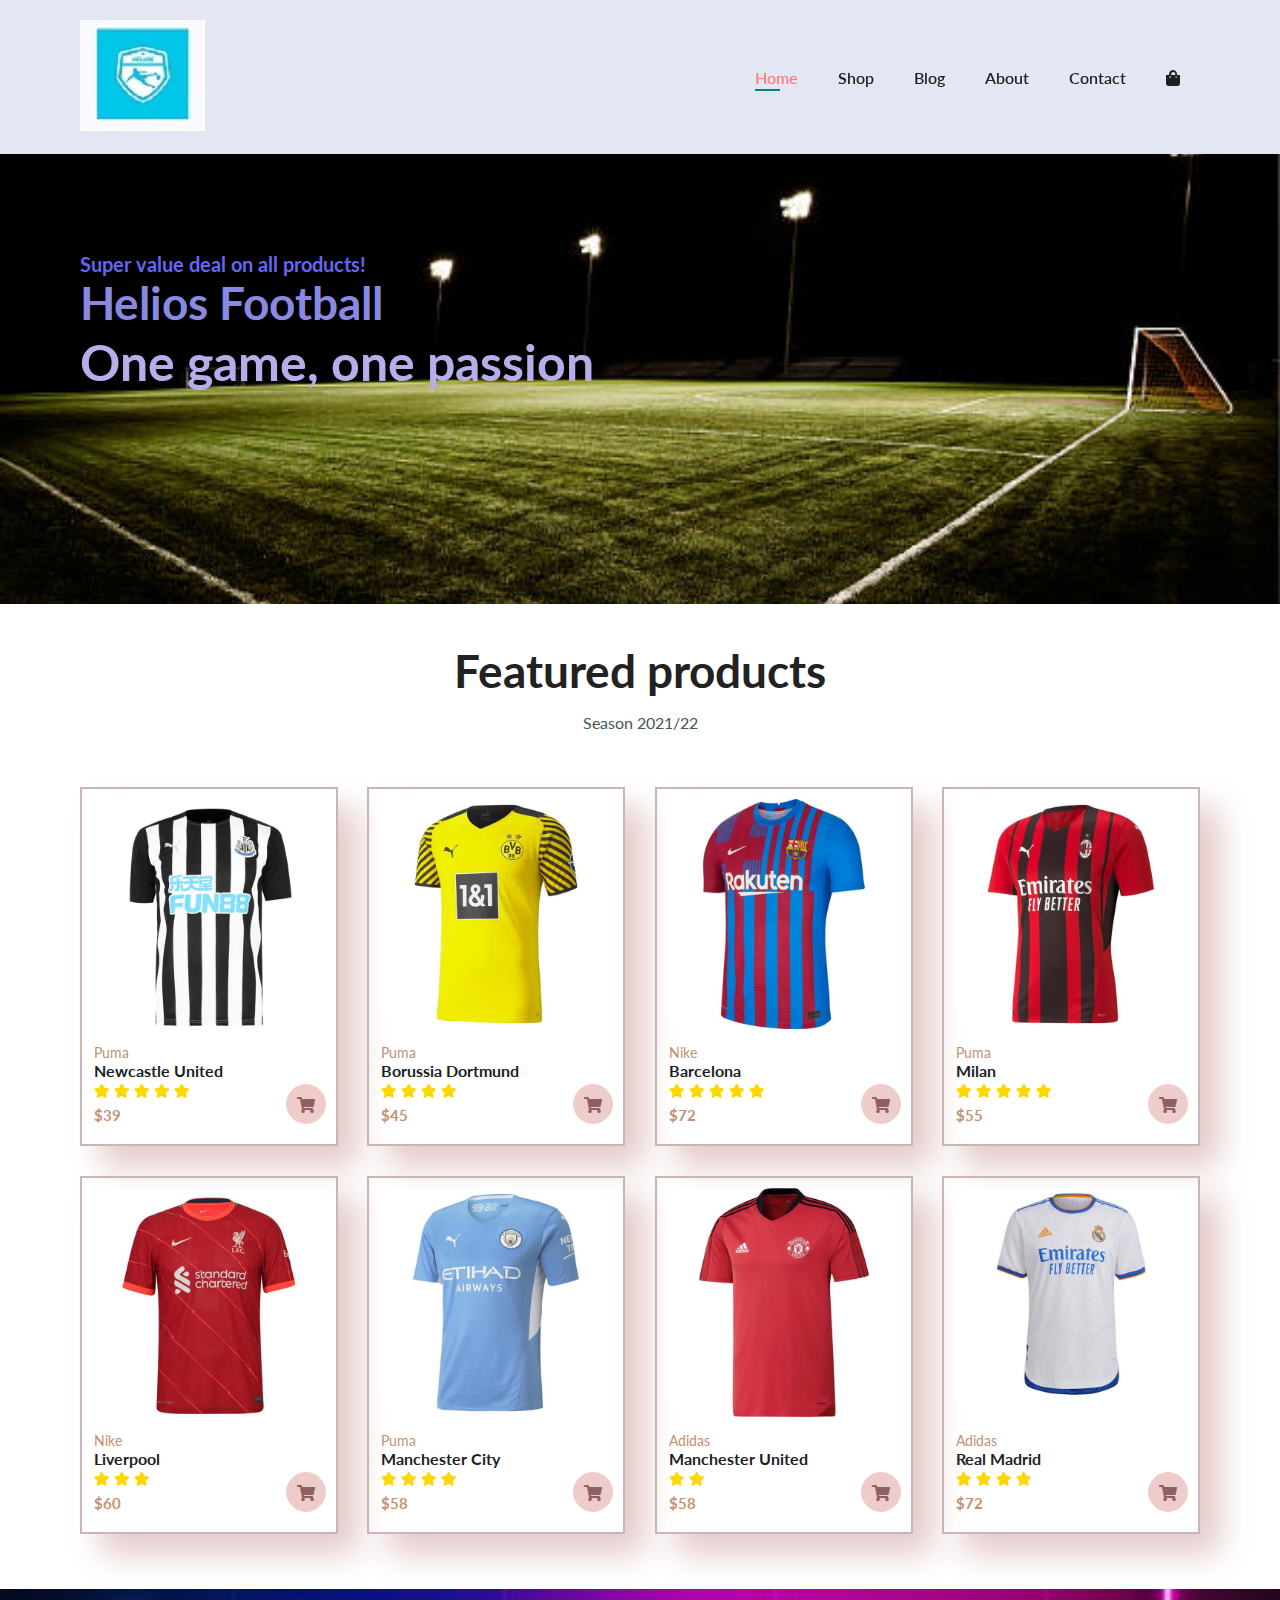
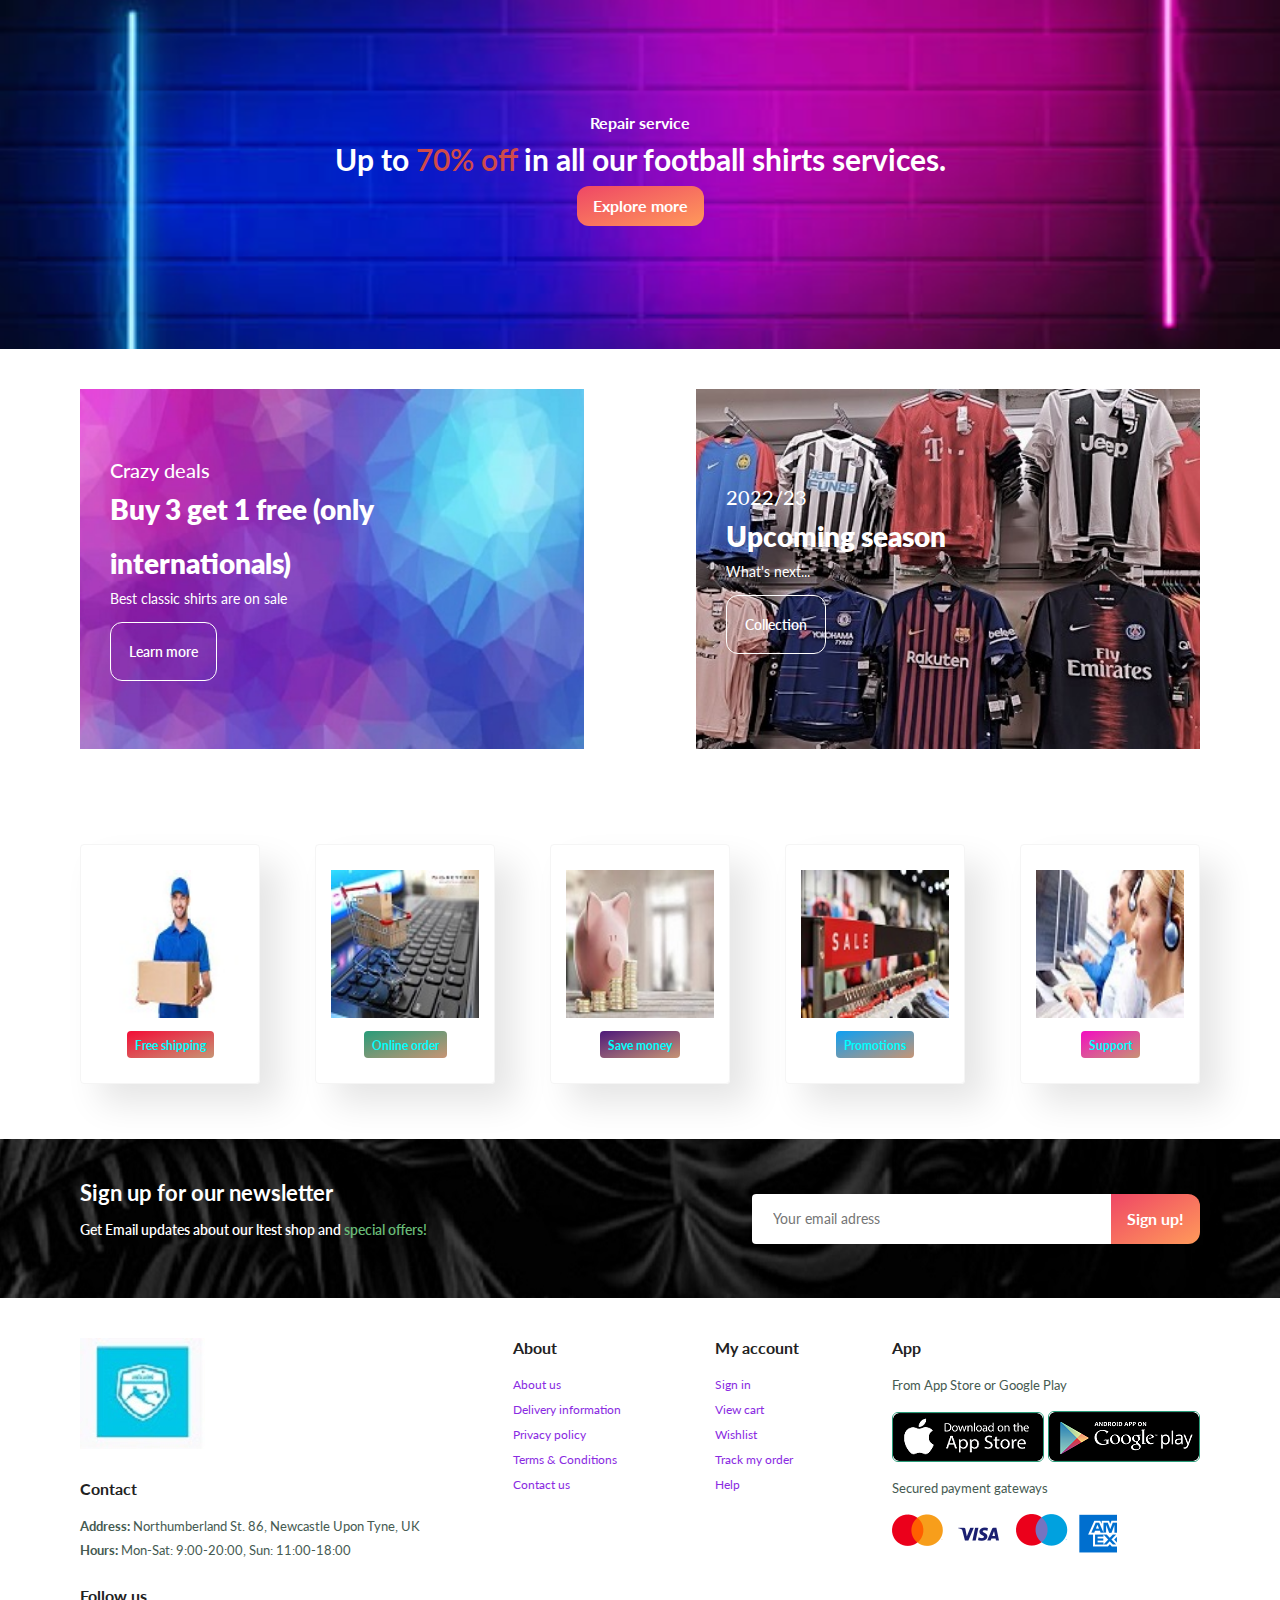
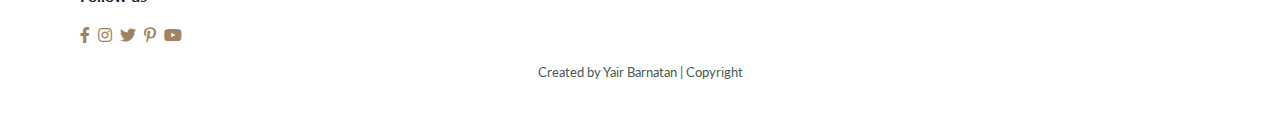
<file: index.html>
<!DOCTYPE html>
<html lang="en">
<head>
    <meta charset="UTF-8">
    <meta http-equiv="X-UA-Compatible" content="IE=edge">
    <meta name="viewport" content="width=device-width, initial-scale=1.0">
    <!-- importar Font awesome icons-->
    <link rel="stylesheet" href="https://cdnjs.cloudflare.com/ajax/libs/font-awesome/5.15.4/css/all.min.css">
    <!-- importar CSS-->
    <link rel='stylesheet' href='styles.css'> 

    <title>Document</title>


</head>
<body>
    

<!--    Header + Navbar starts--> 
<section id="header">
    <a href="#"> <img src="img/logo.jpg" class="logo"> </a>

    <div>
        <ul id="navbar">
            <li> <a class='active' href="index.html"> Home </a> </li>
            <li> <a href="shop.html"> Shop </a> </li>
            <li> <a href="blog.html"> Blog </a> </li>
            <li> <a href="about.html"> About </a> </li>
            <li> <a href="contact.html"> Contact </a> </li>
            <li id="lg-bag"> <a href="cart.html"> <i class="fas fa-shopping-bag"></i> </a> </li>
            <a href="#" id="close"> <i class="fas fa-times"> </i>  </a>
        </ul>
    </div>

    <div id="mobile">  <!-- hamburger menu escondido a menos que lo indique la media query -->
        <a href="cart.html"> <i class="fas fa-shopping-bag"></i> </a> 
        <i id="bar" class="fas fa-outdent"> </i>
    </div>

</section>
<!--    Header + Navbar ends--> 



<!--    Hero starts--> 
<section id="hero">
    <div id="texto-hero"> 
    <h4> Super value deal on all products!</h4>
    <h2> Helios Football</h2> 
    <h1> One game, one passion    </h1>
</div>
</section>
<!--  Hero ends--> 


<!--   Features products starts--> 
<section class='section-p1' id="product1">

    <h2> Featured products</h2>
    <p> Season 2021/22 </p>
    <div class="pro-container"> 

        <!-- Prod.1-->
        <div class="pro">
            <img src="img/products/nufc.png" alt="">
            <div class="des">
                <span>Puma</span>
                <h5>Newcastle United</h5>
                <div class="star"> 
                    <i class="fas fa-star"></i>   
                    <i class="fas fa-star"></i>
                    <i class="fas fa-star"></i>
                    <i class="fas fa-star"></i>
                    <i class="fas fa-star"></i>
                </div>
                <h4> $39 </h4>
            </div>
            <a href=""> <i class="fas fa-shopping-cart carrito"> </i> </a>
        </div>


           <!-- Prod.2-->
           <div class="pro">
            <img src="img/products/borussia.png" alt="">
            <div class="des">
                <span>Puma</span>
                <h5>Borussia Dortmund</h5>
                <div class="star"> 
                    <i class="fas fa-star"></i>   
                    <i class="fas fa-star"></i>
                    <i class="fas fa-star"></i>
                    <i class="fas fa-star"></i>
                
                </div>
                <h4> $45 </h4>
            </div>
            <a href="#"> <i class="fas fa-shopping-cart carrito"> </i> </a>
        </div>

           <!-- Prod.3-->
           <div class="pro">
            <img src="img/products/barsa.jpg" alt="">
            <div class="des">
                <span>Nike</span>
                <h5>Barcelona</h5>
                <div class="star"> 
                    <i class="fas fa-star"></i>   
                    <i class="fas fa-star"></i>
                    <i class="fas fa-star"></i>
                    <i class="fas fa-star"></i>
                    <i class="fas fa-star"></i>
                </div>
                <h4> $72 </h4>
            </div>
            <a href="#"> <i class="fas fa-shopping-cart carrito"> </i> </a>
        </div>
           <!-- Prod.4-->
           <div class="pro">
            <img src="img/products/milan.jpg" alt="">
            <div class="des">
                <span>Puma</span>
                <h5>Milan</h5>
                <div class="star"> 
                    <i class="fas fa-star"></i>   
                    <i class="fas fa-star"></i>
                    <i class="fas fa-star"></i>
                    <i class="fas fa-star"></i>
                    <i class="fas fa-star"></i>
                </div>
                <h4> $55 </h4>
            </div>
            <a href="#"> <i class="fas fa-shopping-cart carrito"> </i> </a>
        </div>
           <!-- Prod.5-->
           <div class="pro">
            <img src="img/products/liverpool.jpg" alt="">
            <div class="des">
                <span>Nike</span>
                <h5>Liverpool</h5>
                <div class="star"> 
                    <i class="fas fa-star"></i>   
                    <i class="fas fa-star"></i>
                    <i class="fas fa-star"></i>
                </div>
                <h4> $60 </h4>
            </div>
            <a href="#"> <i class="fas fa-shopping-cart carrito"> </i> </a>
        </div>
           <!-- Prod.6-->
           <div class="pro">
            <img src="img/products/mancity.jpg" alt="">
            <div class="des">
                <span>Puma</span>
                <h5>Manchester City</h5>
                <div class="star"> 
                    <i class="fas fa-star"></i>   
                    <i class="fas fa-star"></i>
                    <i class="fas fa-star"></i>
                    <i class="fas fa-star"></i>
                  
                </div>
                <h4> $58 </h4>
            </div>
            <a href="#"> <i class="fas fa-shopping-cart carrito"> </i> </a>
        </div>
           <!-- Prod.7-->
           <div class="pro">
            <img src="img/products/manunited.png" alt="">
            <div class="des">
                <span>Adidas</span>
                <h5>Manchester United</h5>
                <div class="star"> 
                    <i class="fas fa-star"></i>   
                    <i class="fas fa-star"></i>
                </div>
                <h4> $58 </h4>
            </div>
            <a href="#"> <i class="fas fa-shopping-cart carrito"> </i> </a>
        </div>
           <!-- Prod.8-->
           <div class="pro">
            <img src="img/products/real.jpg" alt="">
            <div class="des">
                <span>Adidas</span>
                <h5>Real Madrid</h5>
                <div class="star"> 
                    <i class="fas fa-star"></i>   
                    <i class="fas fa-star"></i>
                    <i class="fas fa-star"></i>
                    <i class="fas fa-star"></i>
                </div>
                <h4> $72 </h4>
            </div>
            <a href="#"> <i class="fas fa-shopping-cart carrito"> </i> </a>
        </div>
        
    </div>
</section>
<!--  Features products ends--> 


<!--  Banner starts--> 

<section class="section-m1" id="banner">
    <h4> Repair service </h4>
    <h2> Up to <span> 70% off </span> in all our football shirts services.</h2>
    <button> Explore more </button>
</section>

<!--  Banner ends--> 


<!-- Action banner section starts -->

<section class='section-p1' id="sm-banner"> 
    
    <div class="banner-box">
        <h4> Crazy deals</h4>
        <h2>Buy 3 get 1 free (only internationals)</h2>
        <span> Best classic shirts are on sale </span>
        <button class="white"> Learn more </button>
    </div>

    <div class="banner-box banner-box-2">
        <h4> 2022/23 </h4>
        <h2>Upcoming season</h2>
        <span> What's next...</span>
        <button class="white"> Collection </button>
    </div>

</section>

<!-- Action banner section ends-->


<!--   Features starts--> 

<section class="section-p1" id="feature">
    <div class="fe-box">
        <img src="img/features/f1.png" alt="free shipping">
        <h6> Free shipping </h6>
    </div>

    <div class="fe-box">
        <img src="img/features/f2.png" alt="order online">
        <h6> Online order </h6>
    </div>

    <div class="fe-box">
        <img src="img/features/f3.png" alt="save money">
        <h6> Save money </h6>
    </div>

    <div class="fe-box">
        <img src="img/features/f4.png" alt="promotions">
        <h6> Promotions </h6>
    </div>


    <div class="fe-box">
        <img src="img/features/f5.png" alt="support">
        <h6> Support </h6>
    </div>

</section>

<!--  Features ends--> 


<!-- Newsletter section starts-->

<section  id="newsletter" class="section-p1 ">
    <div class="newstext">
        <h4>Sign up for our newsletter</h4>
        <p> Get Email updates about our ltest shop and <span> special offers! </span> </p>
    </div>

    <div class="form">
        <input type="text" placeholder="Your email adress">
        <button> Sign up! </button>
    </div>

</section>

<!-- Newsletter section ends-->


<!-- Footer starts-->

<footer class="section-p1">

    <!-- Columna logo / contact /follow -->
    <div class="col">
        <img class="logo" src="img/logo.jpg" alt="">
        <h4>  Contact </h4>
        <p> <strong> Address: </strong> Northumberland St. 86, Newcastle Upon Tyne, UK  </p>
        <p> <strong> Hours: </strong> Mon-Sat: 9:00-20:00, Sun: 11:00-18:00 </p>

        <div class="follow">
            <h4>Follow us</h4>

            <div class="icon">
                <i class="fab fa-facebook-f"></i>
                <i class="fab fa-instagram"></i>
                <i class="fab fa-twitter"></i>
                <i class="fab fa-pinterest-p"></i>
                <i class="fab fa-youtube"></i>
            </div>
        </div>
    </div>



    <!-- Columna About -->
    <div class="col">
        <h4> About </h4>
        <a  href="#" > About us </a> 
        <a  href="#" > Delivery information </a> 
        <a  href="#" > Privacy policy </a> 
        <a  href="#" > Terms & Conditions </a> 
        <a  href="#" > Contact us </a> 
    </div>

    <!-- Columna My account -->
    <div class="col">
        <h4> My account </h4>
        <a  href="#" > Sign in </a> 
        <a  href="#" > View cart </a> 
        <a  href="#" > Wishlist </a> 
        <a  href="#" > Track my order</a> 
        <a  href="#" > Help </a> 
    </div>


        
    <!-- Columna app -->
    <div class="col install">
        <h4> App </h4>
        <p> From App Store or Google Play</p>
        <div class="row">
            <img src="img/appstore.png" alt="">
            <img src="img/googlestore.jpg" alt="">
        </div>

        <p> Secured payment gateways</p>
        <img src="img/pay-icons.png" alt="">
    </div>


    <div class="copyright">
        <p> Created by Yair Barnatan | Copyright </p>
    </div>

</footer>


<!-- Footer ends-->

     <!-- importar JS-->
     <script src="scripts.js"> </script>

</body>
</html>
</file>
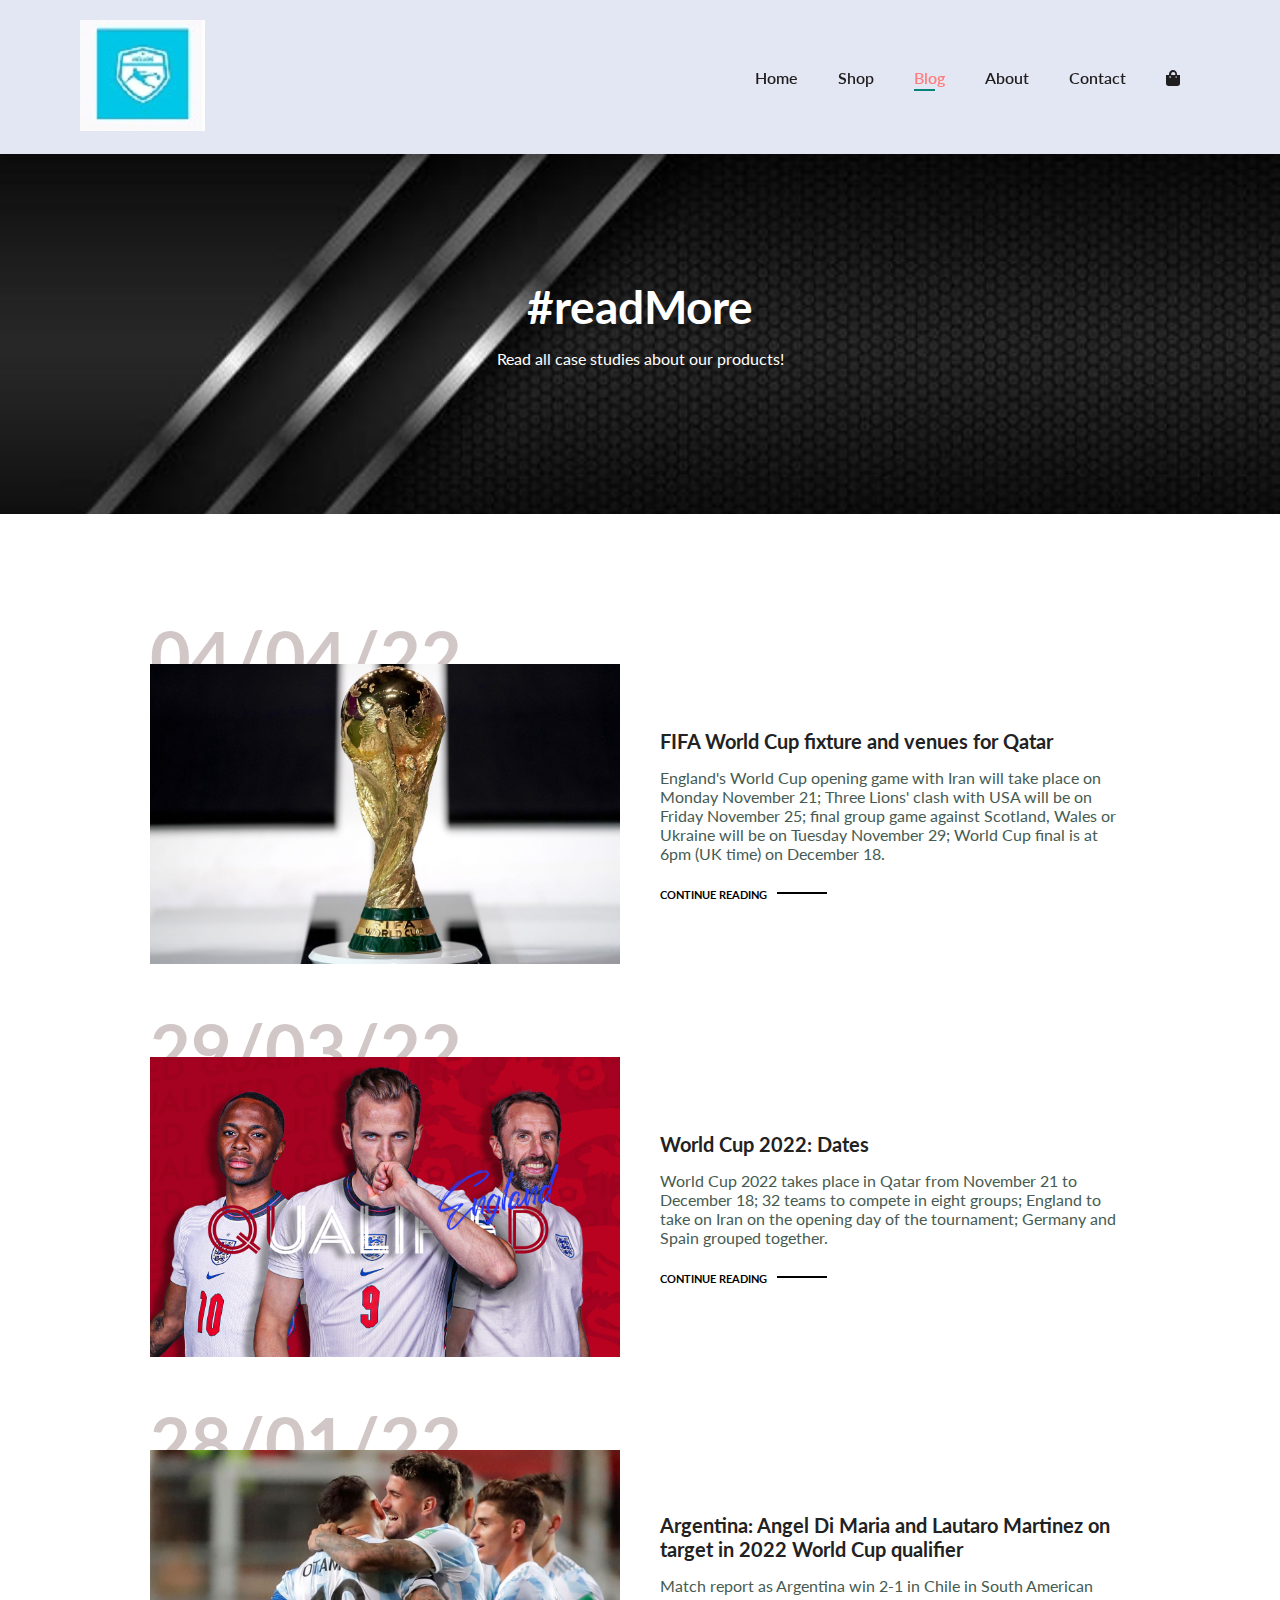
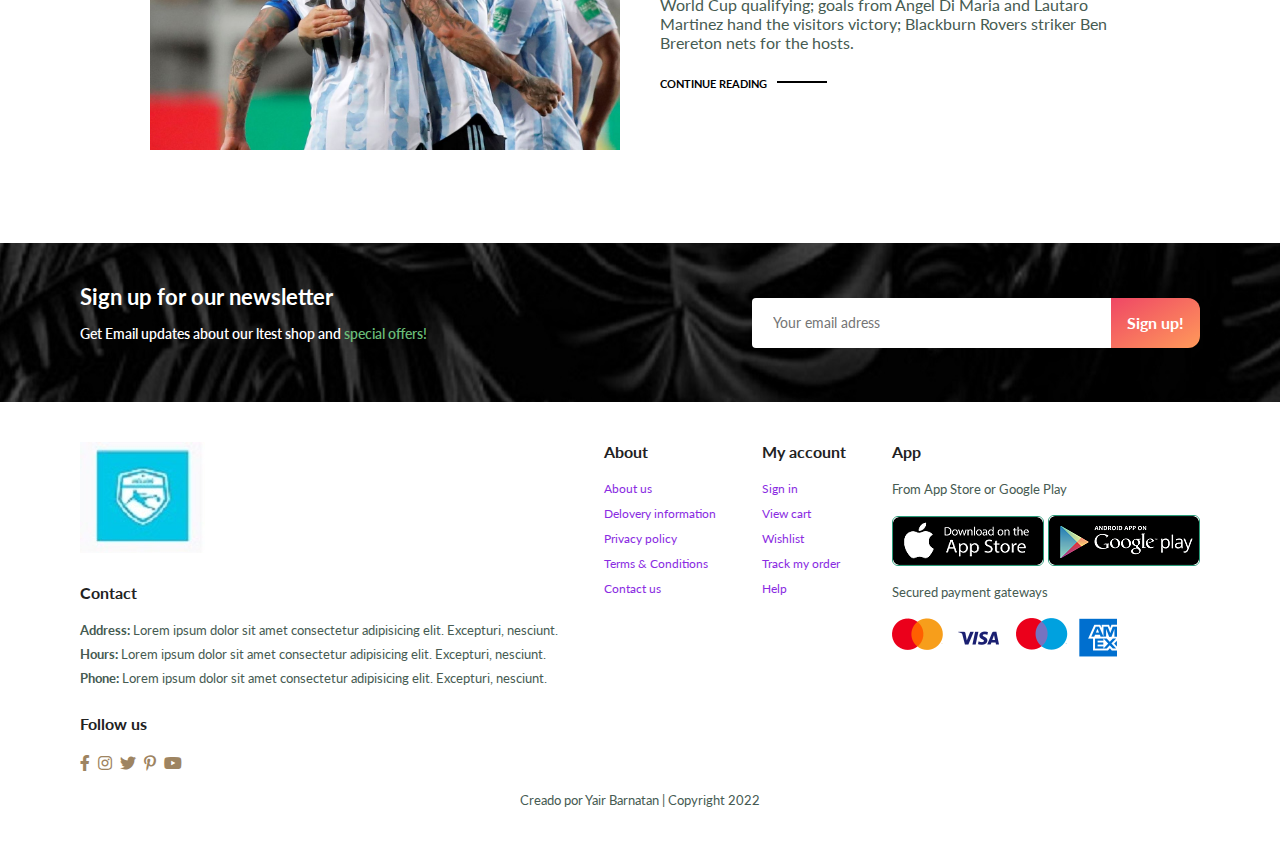
<file: blog.html>
<!DOCTYPE html>
<html lang="en">
<head>
    <meta charset="UTF-8">
    <meta http-equiv="X-UA-Compatible" content="IE=edge">
    <meta name="viewport" content="width=device-width, initial-scale=1.0">
    <!-- importar Font awesome icons-->
    <link rel="stylesheet" href="https://cdnjs.cloudflare.com/ajax/libs/font-awesome/5.15.4/css/all.min.css">
    <!-- importar CSS-->
    <link rel='stylesheet' href='styles.css'> 

    <title>Document</title>


</head>
<body>
    

<!--    Header + Navbar starts--> 
<section id="header">
    <a href="#"> <img src="img/logo.jpg" class="logo"> </a>

    <div>
        <ul id="navbar">
            <li> <a href="index.html"> Home </a> </li>
            <li> <a href="shop.html"> Shop </a> </li>
            <li> <a  class='active' href="blog.html"> Blog </a> </li>
            <li> <a href="about.html"> About </a> </li>
            <li> <a href="contact.html"> Contact </a> </li>
            <li id="lg-bag"> <a href="cart.html"> <i class="fas fa-shopping-bag"></i> </a> </li>
            <a href="#" id="close"> <i class="fas fa-times"> </i>  </a>
        </ul>
    </div>

    <div id="mobile">  <!-- hamburger menu escondido a menos que lo indique la media query -->
        <a href="cart.html"> <i class="fas fa-shopping-bag"></i> </a> 
        <i id="bar" class="fas fa-outdent"> </i>
    </div>

</section>
<!--    Header + Navbar ends--> 



<!--    Hero starts--> 
<section id="page-header" class="blog-header">
    <h2>#readMore</h2> 
    <p> Read all case studies about our products!  </p>
</section>
<!--  Hero ends--> 


<section id="blog">

    <!-- Blog row starts-->

    <div class="blog-box">
        <div class="blog-img">
            <img src="img/blog-1.jpg" alt="">
        </div>

        <div class="blog-details">
            <h4>FIFA World Cup fixture and venues for Qatar</h4>
            <p> England's World Cup opening game with Iran will take place on Monday November 21; Three Lions' clash with USA will be on Friday November 25; final group game against Scotland, Wales or Ukraine will be on Tuesday November 29; World Cup final is at 6pm (UK time) on December 18. </p> 
            <a href="#"> CONTINUE READING </a>
        </div>

        <h1> 04/04/22 </h1>

    </div>

    <!-- Blog row ends-->

    <!-- Blog row starts-->

    <div class="blog-box">
        <div class="blog-img">
            <img src="img/blog-2.jpg" alt="">
        </div>

        <div class="blog-details">
            <h4>World Cup 2022: Dates</h4>
            <p> World Cup 2022 takes place in Qatar from November 21 to December 18; 32 teams to compete in eight groups; England to take on Iran on the opening day of the tournament; Germany and Spain grouped together.</p> 
            <a href="#"> CONTINUE READING </a>
        </div>

        <h1> 29/03/22 </h1>

    </div>

    <!-- Blog row ends-->

    <!-- Blog row starts-->

    <div class="blog-box">
        <div class="blog-img">
            <img src="img/blog-3.jpg" alt="">
        </div>

        <div class="blog-details">
            <h4> Argentina: Angel Di Maria and Lautaro Martinez on target in 2022 World Cup qualifier</h4>
            <p> Match report as Argentina win 2-1 in Chile in South American World Cup qualifying; goals from Angel Di Maria and Lautaro Martinez hand the visitors victory; Blackburn Rovers striker Ben Brereton nets for the hosts. </p> 
            <a href="#"> CONTINUE READING </a>
        </div>

        <h1> 28/01/22 </h1>

    </div>

    <!-- Blog row ends-->
    
    

</section>




<!-- Pagination ends-->


<!-- Newsletter section starts-->

<section  id="newsletter" class="section-p1 ">
    <div class="newstext">
        <h4>Sign up for our newsletter</h4>
        <p> Get Email updates about our ltest shop and <span> special offers! </span> </p>
    </div>

    <div class="form">
        <input type="text" placeholder="Your email adress">
        <button> Sign up! </button>
    </div>

</section>

<!-- Newsletter section ends-->


<!-- Footer starts-->

<footer class="section-p1">

    <!-- Columna logo / contact /follow -->
    <div class="col">
        <img class="logo" src="img/logo.jpg" alt="">
        <h4>  Contact </h4>
        <p> <strong> Address: </strong> Lorem ipsum dolor sit amet consectetur adipisicing elit. Excepturi, nesciunt. </p>
        <p> <strong> Hours: </strong> Lorem ipsum dolor sit amet consectetur adipisicing elit. Excepturi, nesciunt. </p>
        <p> <strong> Phone: </strong> Lorem ipsum dolor sit amet consectetur adipisicing elit. Excepturi, nesciunt. </p>

        <div class="follow">
            <h4>Follow us</h4>

            <div class="icon">
                <i class="fab fa-facebook-f"></i>
                <i class="fab fa-instagram"></i>
                <i class="fab fa-twitter"></i>
                <i class="fab fa-pinterest-p"></i>
                <i class="fab fa-youtube"></i>
            </div>
        </div>
    </div>



    <!-- Columna About -->
    <div class="col">
        <h4> About </h4>
        <a  href="#" > About us </a> 
        <a  href="#" > Delovery information </a> 
        <a  href="#" > Privacy policy </a> 
        <a  href="#" > Terms & Conditions </a> 
        <a  href="#" > Contact us </a> 
    </div>

    <!-- Columna My account -->
    <div class="col">
        <h4> My account </h4>
        <a  href="#" > Sign in </a> 
        <a  href="#" > View cart </a> 
        <a  href="#" > Wishlist </a> 
        <a  href="#" > Track my order</a> 
        <a  href="#" > Help </a> 
    </div>


        
    <!-- Columna app -->
    <div class="col install">
        <h4> App </h4>
        <p> From App Store or Google Play</p>
        <div class="row">
            <img src="img/appstore.png" alt="">
            <img src="img/googlestore.jpg" alt="">
        </div>

        <p> Secured payment gateways</p>
        <img src="img/pay-icons.png" alt="">
    </div>


    <div class="copyright">
        <p> Creado por Yair Barnatan | Copyright 2022</p>
    </div>

</footer>


<!-- Footer ends-->

     <!-- importar JS-->
     <script src="scripts.js"> </script>

</body>
</html>
</file>
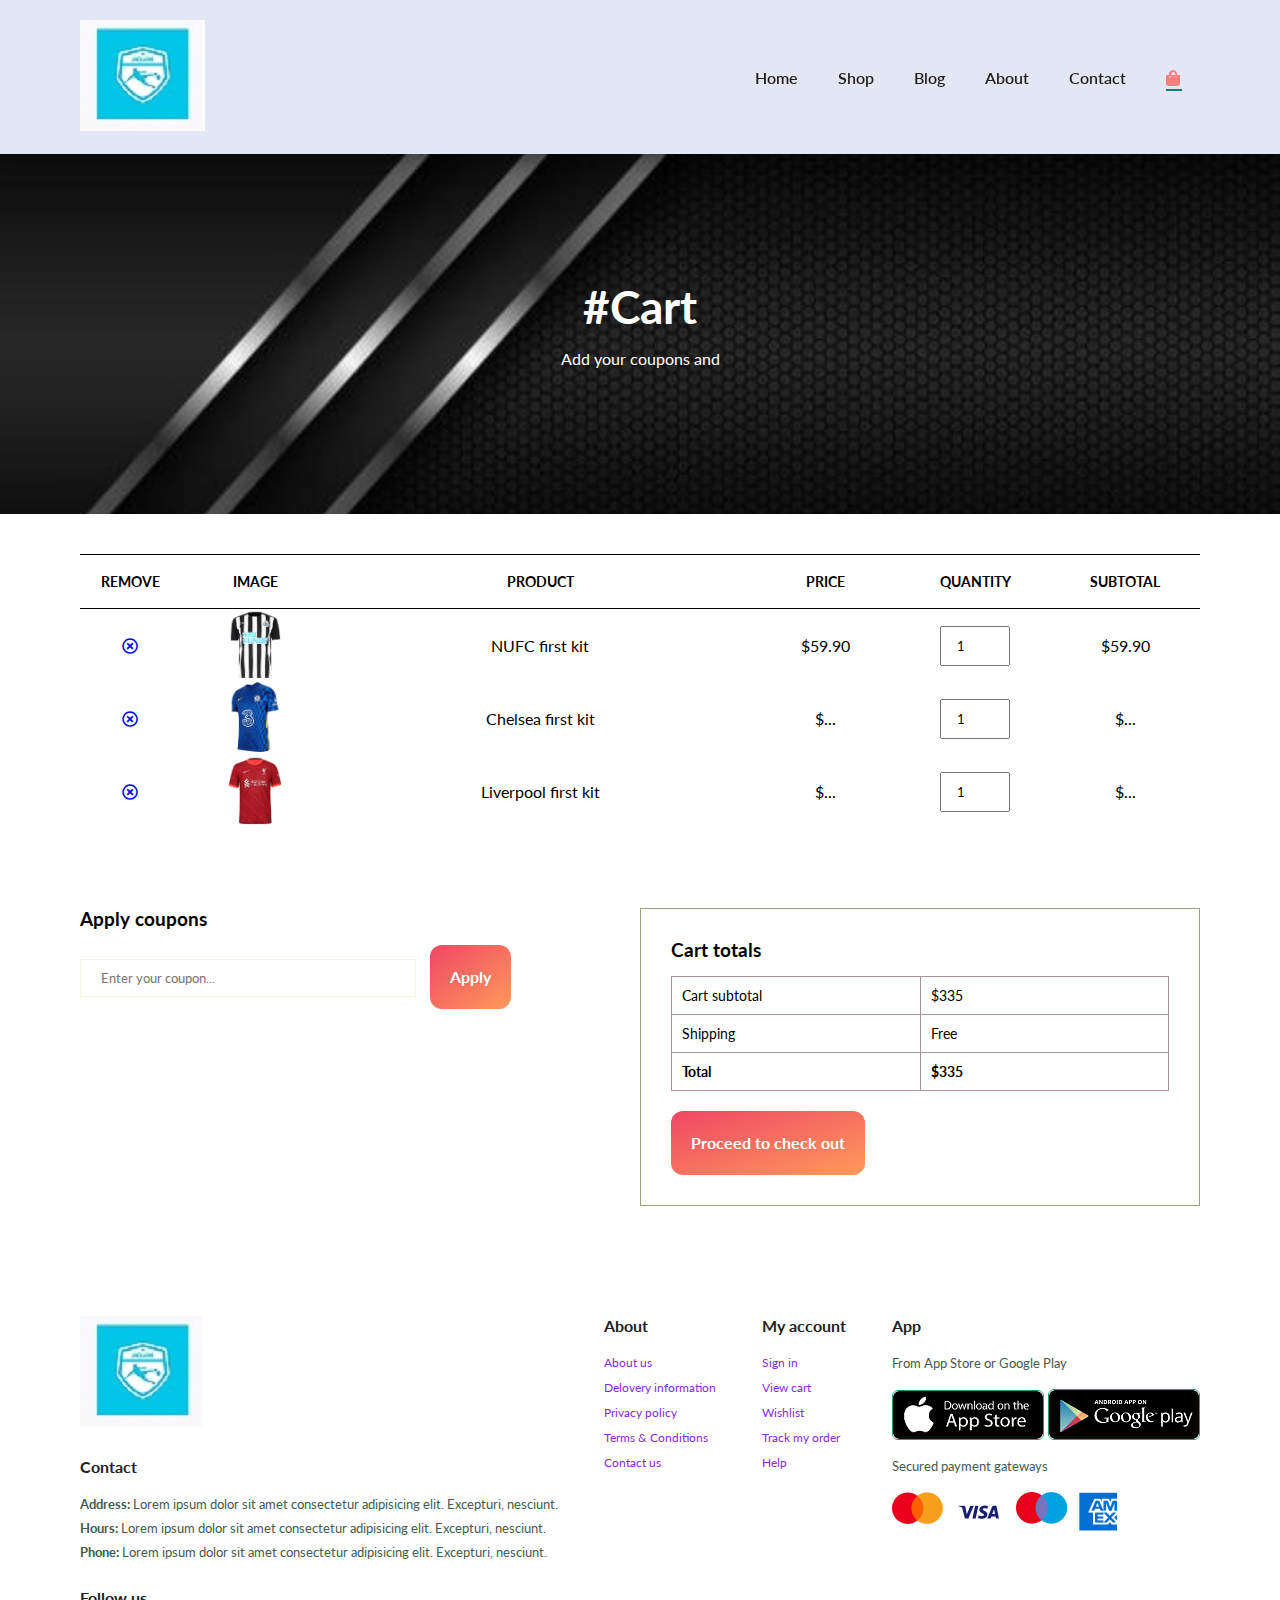
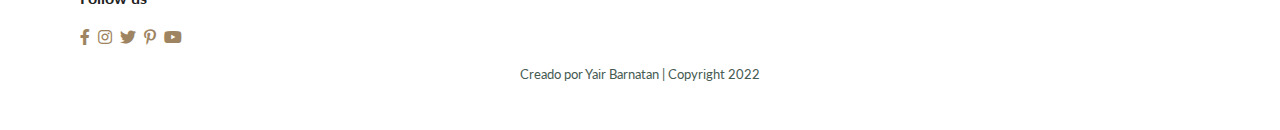
<file: cart.html>
<!DOCTYPE html>
<html lang="en">
<head>
    <meta charset="UTF-8">
    <meta http-equiv="X-UA-Compatible" content="IE=edge">
    <meta name="viewport" content="width=device-width, initial-scale=1.0">
    <!-- importar Font awesome icons-->
    <link rel="stylesheet" href="https://cdnjs.cloudflare.com/ajax/libs/font-awesome/5.15.4/css/all.min.css">
    <!-- importar CSS-->
    <link rel='stylesheet' href='styles.css'> 

    <title>Document</title>


</head>
<body>
    

<!--    Header + Navbar starts--> 
<section id="header">
    <a href="#"> <img src="img/logo.jpg" class="logo"> </a>

    <div>
        <ul id="navbar">
            <li> <a href="index.html"> Home </a> </li>
            <li> <a href="shop.html"> Shop </a> </li>
            <li> <a href="blog.html"> Blog </a> </li>
            <li> <a  href="about.html"> About </a> </li>
            <li> <a  href="contact.html"> Contact </a> </li>
            <li id="lg-bag"> <a class='active' href="cart.html"> <i class="fas fa-shopping-bag"></i> </a> </li>
            <a href="#" id="close"> <i class="fas fa-times"> </i>  </a>
        </ul>
    </div>

    <div id="mobile">  <!-- hamburger menu escondido a menos que lo indique la media query -->
        <a href="cart.html"> <i class="fas fa-shopping-bag"></i> </a> 
        <i id="bar" class="fas fa-outdent"> </i>
    </div>

</section>
<!--    Header + Navbar ends--> 


<!--    Hero starts--> 
<section id="page-header" class="about-header">
    <h2>#Cart</h2> 
    <p> Add your coupons and   </p>
</section>
<!--  Hero ends--> 


<!-- Cart starts-->

<section id="cart" class="section-p1">
<table width="100%">
<thead>
    <tr>
        <td> Remove </td>
        <td> Image </td>
        <td> Product </td>
        <td> Price </td>
        <td> Quantity </td>
        <td> Subtotal </td>
    </tr>
</thead>

<tbody> 
    <tr>   <!--one row of the table.--> 
        <td> <a href ='#'> <i class="far fa-times-circle"> </i>  </a> </td> <!--remove icon--> 
        <td> <img src="img/products/nufc.png"> </td> <!--photo--> 
        <td> NUFC first kit </td> <!--description--> 
        <td> $59.90</td> <!--price--> 
        <td> <input type="number" value="1">  </td> <!--n of items--> 
        <td> $59.90</td>  <!--subtotal--> 
    </tr>

    <tr>   <!--one row of the table.--> 
        <td> <a href ='#'> <i class="far fa-times-circle"> </i>  </a> </td> <!--remove icon--> 
        <td> <img src="img/products/chelsea.png"> </td> <!--photo--> 
        <td> Chelsea first kit </td> <!--description--> 
        <td> $...</td> <!--price--> 
        <td> <input type="number" value="1">  </td> <!--n of items--> 
        <td> $...</td>  <!--subtotal--> 
    </tr>

    <tr>   <!--one row of the table.--> 
        <td> <a href ='#'> <i class="far fa-times-circle"> </i>  </a> </td> <!--remove icon--> 
        <td> <img src="img/products/liverpool.jpg"> </td> <!--photo--> 
        <td> Liverpool first kit </td> <!--description--> 
        <td> $...</td> <!--price--> 
        <td> <input type="number" value="1">  </td> <!--n of items--> 
        <td> $...</td>  <!--subtotal--> 
    </tr>

</tbody>


</table>

</section>

<!-- Cart ends-->



<!-- Add coupon starts-->
<section id="cart-add" class="section-p1">
    
    <div id="coupon">  <!-- Agregar cupones-->

        <h3> Apply coupons </h3>
        <div> 
            <input type="text" placeholder="Enter your coupon..."> 
            <button class="normal"> Apply </button>
        </div> 
    </div>

    <div id="subtotal">  <!-- totales-->
        <h3> Cart totals </h3>
        <table> 
            <tr>  <!-- Table row -->
                <td> Cart subtotal </td> <!-- Table data-->
                <td> $335 </td>
            </tr>

            <tr> <!-- Table row -->
                <td> Shipping </td>
                <td> Free </td>
            </tr>

            <tr> <!-- Table row -->
                <td> <strong> Total </strong> </td>
                <td> <strong> $335 </strong>  </td>
            </tr>
        </table>

        <button class="normal"> Proceed to check out </button>    

    </div>


</section>
<!-- Add coupon ends-->




<!-- Footer starts-->

<footer class="section-p1">

    <!-- Columna logo / contact /follow -->
    <div class="col">
        <img class="logo" src="img/logo.jpg" alt="">
        <h4>  Contact </h4>
        <p> <strong> Address: </strong> Lorem ipsum dolor sit amet consectetur adipisicing elit. Excepturi, nesciunt. </p>
        <p> <strong> Hours: </strong> Lorem ipsum dolor sit amet consectetur adipisicing elit. Excepturi, nesciunt. </p>
        <p> <strong> Phone: </strong> Lorem ipsum dolor sit amet consectetur adipisicing elit. Excepturi, nesciunt. </p>

        <div class="follow">
            <h4>Follow us</h4>

            <div class="icon">
                <i class="fab fa-facebook-f"></i>
                <i class="fab fa-instagram"></i>
                <i class="fab fa-twitter"></i>
                <i class="fab fa-pinterest-p"></i>
                <i class="fab fa-youtube"></i>
            </div>
        </div>
    </div>



    <!-- Columna About -->
    <div class="col">
        <h4> About </h4>
        <a  href="#" > About us </a> 
        <a  href="#" > Delovery information </a> 
        <a  href="#" > Privacy policy </a> 
        <a  href="#" > Terms & Conditions </a> 
        <a  href="#" > Contact us </a> 
    </div>

    <!-- Columna My account -->
    <div class="col">
        <h4> My account </h4>
        <a  href="#" > Sign in </a> 
        <a  href="#" > View cart </a> 
        <a  href="#" > Wishlist </a> 
        <a  href="#" > Track my order</a> 
        <a  href="#" > Help </a> 
    </div>


        
    <!-- Columna app -->
    <div class="col install">
        <h4> App </h4>
        <p> From App Store or Google Play</p>
        <div class="row">
            <img src="img/appstore.png" alt="">
            <img src="img/googlestore.jpg" alt="">
        </div>

        <p> Secured payment gateways</p>
        <img src="img/pay-icons.png" alt="">
    </div>


    <div class="copyright">
        <p> Creado por Yair Barnatan | Copyright 2022</p>
    </div>

</footer>


<!-- Footer ends-->

     <!-- importar JS-->
     <script src="scripts.js"> </script>

</body>
</html>
</file>
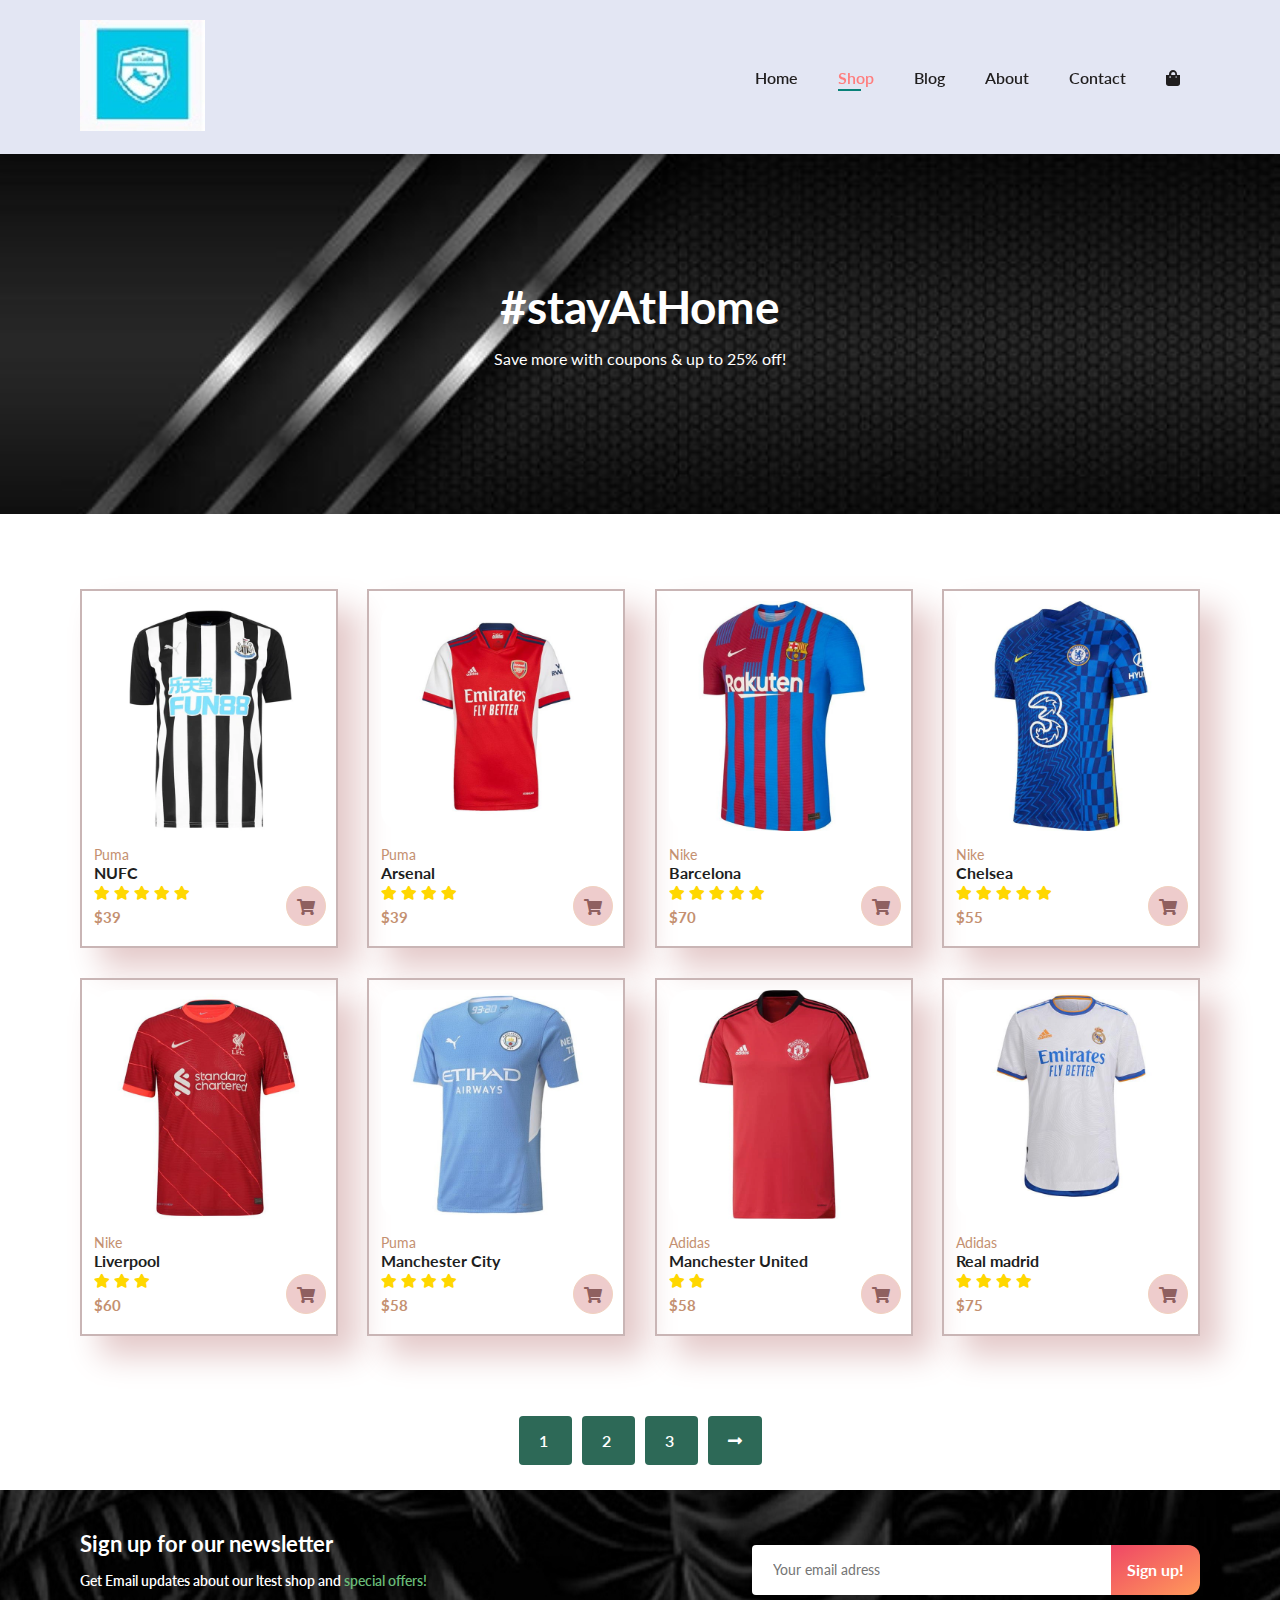
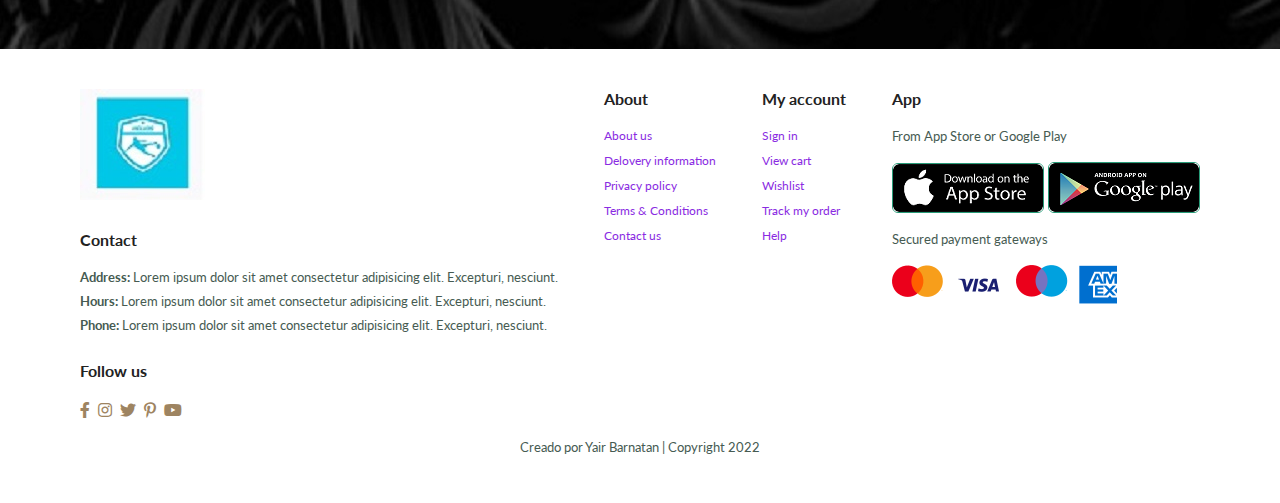
<file: shop.html>
<!DOCTYPE html>
<html lang="en">
<head>
    <meta charset="UTF-8">
    <meta http-equiv="X-UA-Compatible" content="IE=edge">
    <meta name="viewport" content="width=device-width, initial-scale=1.0">
    <!-- importar Font awesome icons-->
    <link rel="stylesheet" href="https://cdnjs.cloudflare.com/ajax/libs/font-awesome/5.15.4/css/all.min.css">
    <!-- importar CSS-->
    <link rel='stylesheet' href='styles.css'> 

    <title>Document</title>


</head>
<body>
    

<!--    Header + Navbar starts--> 
<section id="header">
    <a href="#"> <img src="img/logo.jpg" class="logo"> </a>

    <div>
        <ul id="navbar">
            <li> <a href="index.html"> Home </a> </li>
            <li> <a class='active' href="shop.html"> Shop </a> </li>
            <li> <a href="blog.html"> Blog </a> </li>
            <li> <a href="about.html"> About </a> </li>
            <li> <a href="contact.html"> Contact </a> </li>
            <li id="lg-bag"> <a href="cart.html"> <i class="fas fa-shopping-bag"></i> </a> </li>
            <a href="#" id="close"> <i class="fas fa-times"> </i>  </a>
        </ul>
    </div>

    <div id="mobile">  <!-- hamburger menu escondido a menos que lo indique la media query -->
        <a href="cart.html"> <i class="fas fa-shopping-bag"></i> </a> 
        <i id="bar" class="fas fa-outdent"> </i>
    </div>

</section>
<!--    Header + Navbar ends--> 



<!--    Hero starts--> 
<section id="page-header">
    <h2>#stayAtHome</h2> 
    <p> Save more with coupons & up to 25% off! </p>
</section>
<!--  Hero ends--> 



<!--   Features products starts--> 

<section class='section-p1' id="product1">
    
    <div class="pro-container"> 


        <!-- Prod.1-->
        <div class="pro" >
            <img src="img/products/nufc.png" alt="" onclick="window.location.href='sproduct.html';">
            <div class="des">
                <span>Puma</span>
                <h5>NUFC</h5>
                <div class="star"> 
                    <i class="fas fa-star"></i>   
                    <i class="fas fa-star"></i>
                    <i class="fas fa-star"></i>
                    <i class="fas fa-star"></i>
                    <i class="fas fa-star"></i>
                </div>
                <h4> $39 </h4>
            </div>
            <a href="#"> <i class="fas fa-shopping-cart carrito"> </i> </a>
        </div>


           <!-- Prod.2-->
           <div class="pro" > 
            <img src="img/products/arsenal.jpg" alt="" >
            <div class="des">
                <span>Puma</span>
                <h5>Arsenal</h5>
                <div class="star"> 
                    <i class="fas fa-star"></i>   
                    <i class="fas fa-star"></i>
                    <i class="fas fa-star"></i>
                    <i class="fas fa-star"></i>
                
                </div>
                <h4> $39 </h4>
            </div>
            <a href="#"> <i class="fas fa-shopping-cart carrito"> </i> </a>
        </div>

           <!-- Prod.3-->
           <div class="pro">
            <img src="img/products/barsa.jpg" alt="">
            <div class="des">
                <span>Nike</span>
                <h5>Barcelona</h5>
                <div class="star"> 
                    <i class="fas fa-star"></i>   
                    <i class="fas fa-star"></i>
                    <i class="fas fa-star"></i>
                    <i class="fas fa-star"></i>
                    <i class="fas fa-star"></i>
                </div>
                <h4> $70 </h4>
            </div>
            <a href="#"> <i class="fas fa-shopping-cart carrito"> </i> </a>
        </div>
           <!-- Prod.4-->
           <div class="pro">
            <img src="img/products/chelsea.png" alt="">
            <div class="des">
                <span>Nike</span>
                <h5>Chelsea</h5>
                <div class="star"> 
                    <i class="fas fa-star"></i>   
                    <i class="fas fa-star"></i>
                    <i class="fas fa-star"></i>
                    <i class="fas fa-star"></i>
                    <i class="fas fa-star"></i>
                </div>
                <h4> $55 </h4>
            </div>
            <a href="#"> <i class="fas fa-shopping-cart carrito"> </i> </a>
        </div>
           <!-- Prod.5-->
           <div class="pro">
            <img src="img/products/liverpool.jpg" alt="">
            <div class="des">
                <span>Nike</span>
                <h5>Liverpool</h5>
                <div class="star"> 
                    <i class="fas fa-star"></i>   
                    <i class="fas fa-star"></i>
                    <i class="fas fa-star"></i>
                </div>
                <h4> $60 </h4>
            </div>
            <a href="#"> <i class="fas fa-shopping-cart carrito"> </i> </a>
        </div>
           <!-- Prod.6-->
           <div class="pro">
            <img src="img/products/mancity.jpg" alt="">
            <div class="des">
                <span>Puma</span>
                <h5>Manchester City</h5>
                <div class="star"> 
                    <i class="fas fa-star"></i>   
                    <i class="fas fa-star"></i>
                    <i class="fas fa-star"></i>
                    <i class="fas fa-star"></i>
                  
                </div>
                <h4> $58 </h4>
            </div>
            <a href="#"> <i class="fas fa-shopping-cart carrito"> </i> </a>
        </div>
           <!-- Prod.7-->
           <div class="pro">
            <img src="img/products/manunited.png" alt="">
            <div class="des">
                <span>Adidas</span>
                <h5>Manchester United</h5>
                <div class="star"> 
                    <i class="fas fa-star"></i>   
                    <i class="fas fa-star"></i>
                </div>
                <h4> $58 </h4>
            </div>
            <a href="#"> <i class="fas fa-shopping-cart carrito"> </i> </a>
        </div>
           <!-- Prod.8-->
           <div class="pro">
            <img src="img/products/real.jpg" alt="">
            <div class="des">
                <span>Adidas</span>
                <h5>Real madrid</h5>
                <div class="star"> 
                    <i class="fas fa-star"></i>   
                    <i class="fas fa-star"></i>
                    <i class="fas fa-star"></i>
                    <i class="fas fa-star"></i>
                </div>
                <h4> $75 </h4>
            </div>
            <a href="#"> <i class="fas fa-shopping-cart carrito"> </i> </a>
            </div>
        
    </div>
</section>


<!--  Features products ends--> 




<!-- Pagination starts-->
<section class='section-p1' id="pagination">
    <a href="#"> 1 </a>
    <a href="shop2.html"> 2 </a>
    <a href="shop3.html"> 3 </a>
    <a href="#"> <i class='fas fa-long-arrow-alt-right'> </i>       </a>

    
</section>


<!-- Pagination ends-->


<!-- Newsletter section starts-->

<section  id="newsletter" class="section-p1 ">
    <div class="newstext">
        <h4>Sign up for our newsletter</h4>
        <p> Get Email updates about our ltest shop and <span> special offers! </span> </p>
    </div>

    <div class="form">
        <input type="text" placeholder="Your email adress">
        <button> Sign up! </button>
    </div>

</section>

<!-- Newsletter section ends-->


<!-- Footer starts-->

<footer class="section-p1">

    <!-- Columna logo / contact /follow -->
    <div class="col">
        <img class="logo" src="img/logo.jpg" alt="">
        <h4>  Contact </h4>
        <p> <strong> Address: </strong> Lorem ipsum dolor sit amet consectetur adipisicing elit. Excepturi, nesciunt. </p>
        <p> <strong> Hours: </strong> Lorem ipsum dolor sit amet consectetur adipisicing elit. Excepturi, nesciunt. </p>
        <p> <strong> Phone: </strong> Lorem ipsum dolor sit amet consectetur adipisicing elit. Excepturi, nesciunt. </p>

        <div class="follow">
            <h4>Follow us</h4>

            <div class="icon">
                <i class="fab fa-facebook-f"></i>
                <i class="fab fa-instagram"></i>
                <i class="fab fa-twitter"></i>
                <i class="fab fa-pinterest-p"></i>
                <i class="fab fa-youtube"></i>
            </div>
        </div>
    </div>



    <!-- Columna About -->
    <div class="col">
        <h4> About </h4>
        <a  href="#" > About us </a> 
        <a  href="#" > Delovery information </a> 
        <a  href="#" > Privacy policy </a> 
        <a  href="#" > Terms & Conditions </a> 
        <a  href="#" > Contact us </a> 
    </div>

    <!-- Columna My account -->
    <div class="col">
        <h4> My account </h4>
        <a  href="#" > Sign in </a> 
        <a  href="#" > View cart </a> 
        <a  href="#" > Wishlist </a> 
        <a  href="#" > Track my order</a> 
        <a  href="#" > Help </a> 
    </div>


        
    <!-- Columna app -->
    <div class="col install">
        <h4> App </h4>
        <p> From App Store or Google Play</p>
        <div class="row">
            <img src="img/appstore.png" alt="">
            <img src="img/googlestore.jpg" alt="">
        </div>

        <p> Secured payment gateways</p>
        <img src="img/pay-icons.png" alt="">
    </div>


    <div class="copyright">
        <p> Creado por Yair Barnatan | Copyright 2022</p>
    </div>

</footer>


<!-- Footer ends-->

     <!-- importar JS-->
     <script src="scripts.js"> </script>

</body>
</html>
</file>
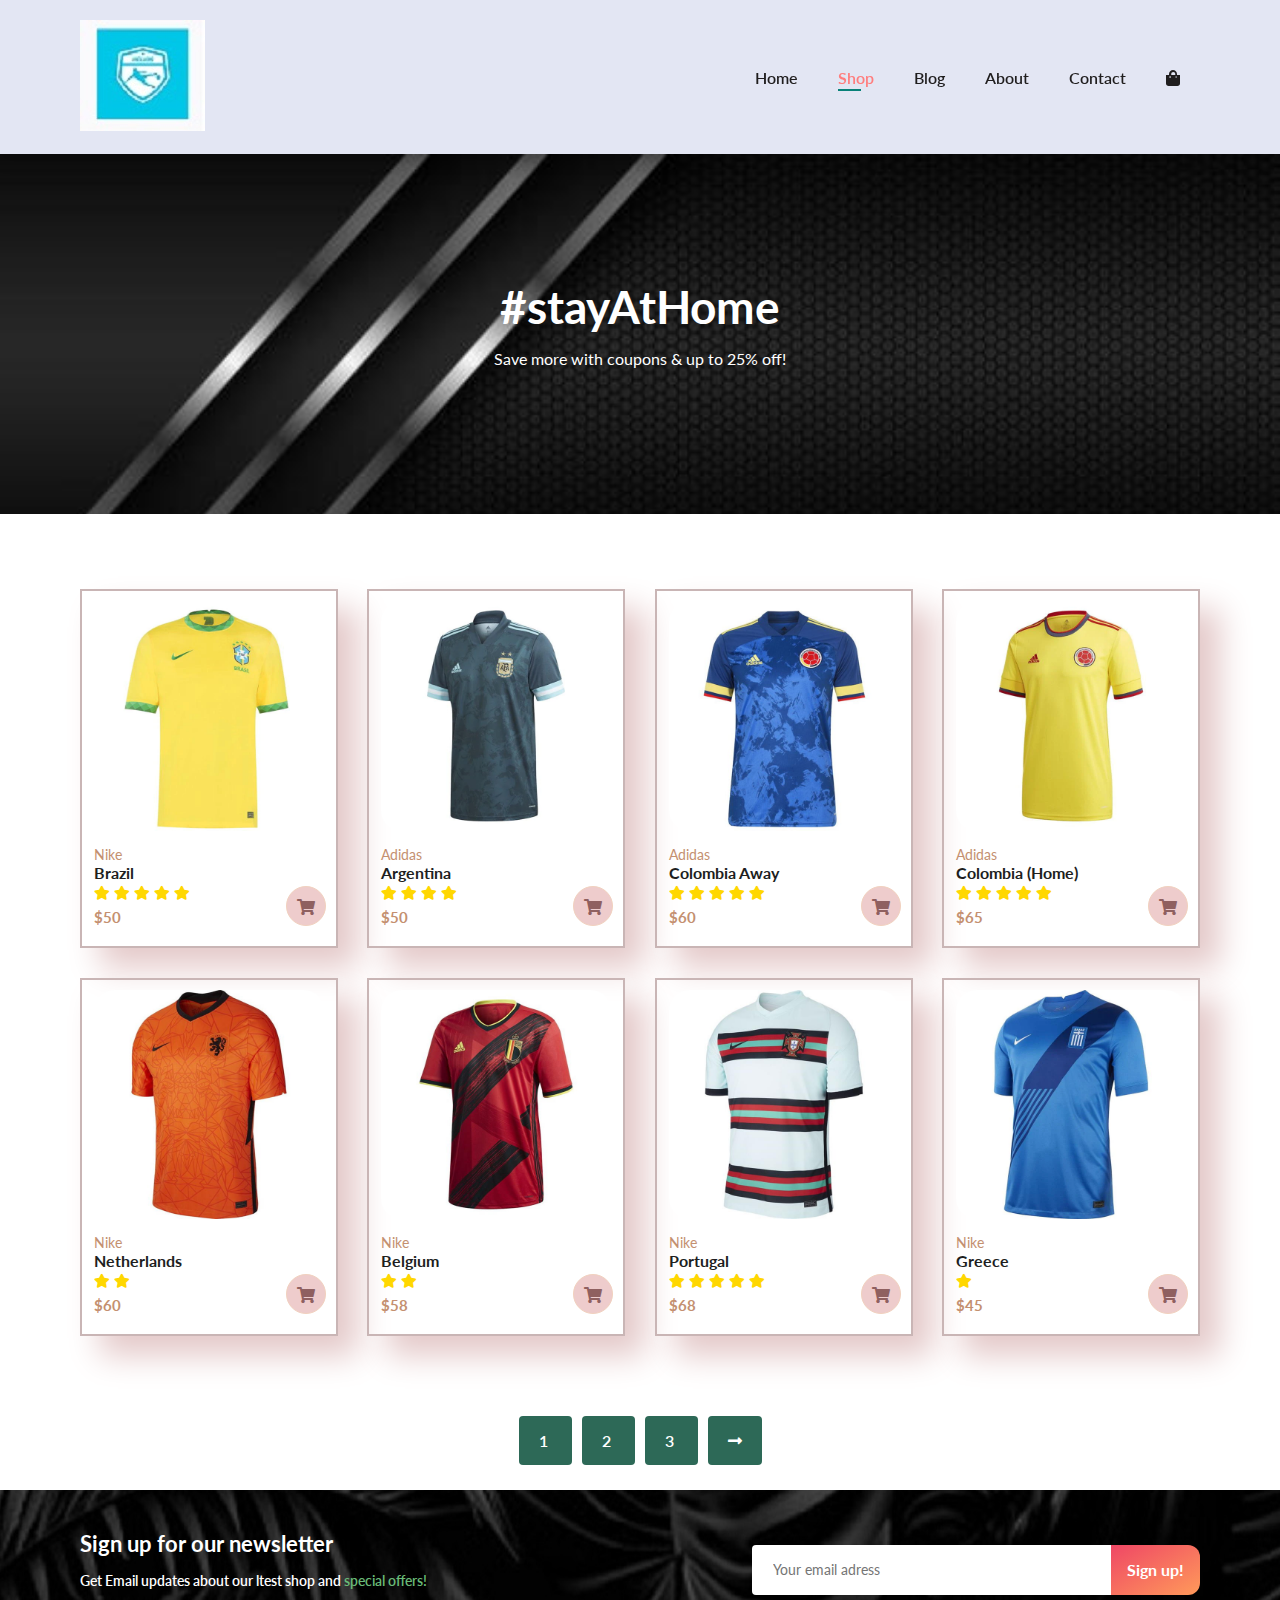
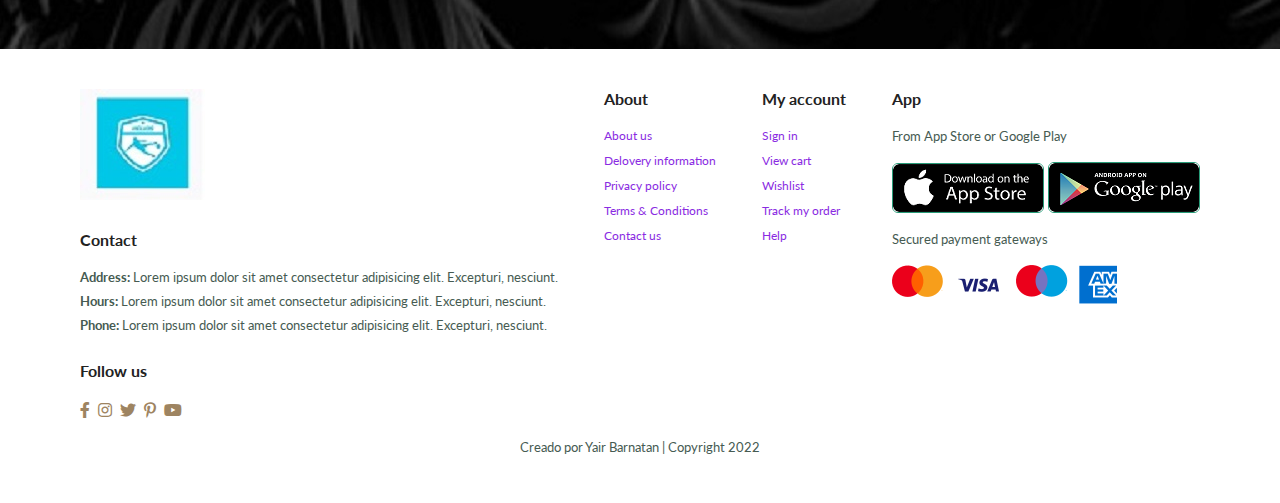
<file: shop2.html>
<!DOCTYPE html>
<html lang="en">
<head>
    <meta charset="UTF-8">
    <meta http-equiv="X-UA-Compatible" content="IE=edge">
    <meta name="viewport" content="width=device-width, initial-scale=1.0">
    <!-- importar Font awesome icons-->
    <link rel="stylesheet" href="https://cdnjs.cloudflare.com/ajax/libs/font-awesome/5.15.4/css/all.min.css">
    <!-- importar CSS-->
    <link rel='stylesheet' href='styles.css'> 

    <title>Document</title>


</head>
<body>
    

<!--    Header + Navbar starts--> 
<section id="header">
    <a href="#"> <img src="img/logo.jpg" class="logo"> </a>

    <div>
        <ul id="navbar">
            <li> <a href="index.html"> Home </a> </li>
            <li> <a class='active' href="shop.html"> Shop </a> </li>
            <li> <a href="blog.html"> Blog </a> </li>
            <li> <a href="about.html"> About </a> </li>
            <li> <a href="contact.html"> Contact </a> </li>
            <li id="lg-bag"> <a href="cart.html"> <i class="fas fa-shopping-bag"></i> </a> </li>
            <a href="#" id="close"> <i class="fas fa-times"> </i>  </a>
        </ul>
    </div>

    <div id="mobile">  <!-- hamburger menu escondido a menos que lo indique la media query -->
        <a href="cart.html"> <i class="fas fa-shopping-bag"></i> </a> 
        <i id="bar" class="fas fa-outdent"> </i>
    </div>

</section>
<!--    Header + Navbar ends--> 



<!--    Hero starts--> 
<section id="page-header">
    <h2>#stayAtHome</h2> 
    <p> Save more with coupons & up to 25% off! </p>
</section>
<!--  Hero ends--> 



<!--   Features products starts--> 

<section class='section-p1' id="product1">
    
    <div class="pro-container"> 


        <!-- Prod.1-->
        <div class="pro" >
            <img src="img/products/brazil.png" alt="" onclick="window.location.href='single_prod_brazil.html';">
            <div class="des">
                <span>Nike</span>
                <h5>Brazil</h5>
                <div class="star"> 
                    <i class="fas fa-star"></i>   
                    <i class="fas fa-star"></i>
                    <i class="fas fa-star"></i>
                    <i class="fas fa-star"></i>
                    <i class="fas fa-star"></i>
                </div>
                <h4> $50 </h4>
            </div>
            <a href="#"> <i class="fas fa-shopping-cart carrito"> </i> </a>
        </div>


           <!-- Prod.2-->
           <div class="pro" > 
            <img src="img/products/argentina.png" alt="" >
            <div class="des">
                <span>Adidas</span>
                <h5>Argentina</h5>
                <div class="star"> 
                    <i class="fas fa-star"></i>   
                    <i class="fas fa-star"></i>
                    <i class="fas fa-star"></i>
                    <i class="fas fa-star"></i>
                
                </div>
                <h4> $50 </h4>
            </div>
            <a href="#"> <i class="fas fa-shopping-cart carrito"> </i> </a>
        </div>

           <!-- Prod.3-->
           <div class="pro">
            <img src="img/products/colombia.png" alt="">
            <div class="des">
                <span>Adidas</span>
                <h5>Colombia Away</h5>
                <div class="star"> 
                    <i class="fas fa-star"></i>   
                    <i class="fas fa-star"></i>
                    <i class="fas fa-star"></i>
                    <i class="fas fa-star"></i>
                    <i class="fas fa-star"></i>
                </div>
                <h4> $60 </h4>
            </div>
            <a href="#"> <i class="fas fa-shopping-cart carrito"> </i> </a>
        </div>
           <!-- Prod.4-->
           <div class="pro">
            <img src="img/products/colombiaHome.png" alt="">
            <div class="des">
                <span>Adidas</span>
                <h5>Colombia (Home)</h5>
                <div class="star"> 
                    <i class="fas fa-star"></i>   
                    <i class="fas fa-star"></i>
                    <i class="fas fa-star"></i>
                    <i class="fas fa-star"></i>
                    <i class="fas fa-star"></i>
                </div>
                <h4> $65 </h4>
            </div>
            <a href="#"> <i class="fas fa-shopping-cart carrito"> </i> </a>
        </div>
           <!-- Prod.5-->
           <div class="pro">
            <img src="img/products/netherlands.png" alt="">
            <div class="des">
                <span>Nike</span>
                <h5> Netherlands </h5>
                <div class="star"> 
                    <i class="fas fa-star"></i>   
                    <i class="fas fa-star"></i>
                </div>
                <h4> $60 </h4>
            </div>
            <a href="#"> <i class="fas fa-shopping-cart carrito"> </i> </a>
        </div>
           <!-- Prod.6-->
           <div class="pro">
            <img src="img/products/belgium.png" alt="">
            <div class="des">
                <span>Nike</span>
                <h5>Belgium</h5>
                <div class="star"> 
                    <i class="fas fa-star"></i>   
                    <i class="fas fa-star"></i>
                  
                </div>
                <h4> $58 </h4>
            </div>
            <a href="#"> <i class="fas fa-shopping-cart carrito"> </i> </a>
        </div>
           <!-- Prod.7-->
           <div class="pro">
            <img src="img/products/portugal.png" alt="">
            <div class="des">
                <span>Nike</span>
                <h5>Portugal</h5>
                <div class="star"> 
                    <i class="fas fa-star"></i>   
                    <i class="fas fa-star"></i>
                    <i class="fas fa-star"></i>
                    <i class="fas fa-star"></i>
                    <i class="fas fa-star"></i>

                </div>
                
                <h4> $68 </h4>
            </div>
            <a href="#"> <i class="fas fa-shopping-cart carrito"> </i> </a>
        </div>
           <!-- Prod.8-->
           <div class="pro">
            <img src="img/products/greece.png" alt="">
            <div class="des">
                <span>Nike</span>
                <h5>Greece</h5>
                <div class="star"> 
                    <i class="fas fa-star"></i>   

                </div>
                <h4> $45 </h4>
            </div>
            <a href="#"> <i class="fas fa-shopping-cart carrito"> </i> </a>
            </div>
        
    </div>
</section>


<!--  Features products ends--> 




<!-- Pagination starts-->
<section class='section-p1' id="pagination">
    <a href="shop.html"> 1 </a>
    <a href="#"> 2 </a>
    <a href="shop3.html"> 3 </a>
    <a href="#"> <i class='fas fa-long-arrow-alt-right'> </i>       </a>

    
</section>


<!-- Pagination ends-->


<!-- Newsletter section starts-->

<section  id="newsletter" class="section-p1 ">
    <div class="newstext">
        <h4>Sign up for our newsletter</h4>
        <p> Get Email updates about our ltest shop and <span> special offers! </span> </p>
    </div>

    <div class="form">
        <input type="text" placeholder="Your email adress">
        <button> Sign up! </button>
    </div>

</section>

<!-- Newsletter section ends-->


<!-- Footer starts-->

<footer class="section-p1">

    <!-- Columna logo / contact /follow -->
    <div class="col">
        <img class="logo" src="img/logo.jpg" alt="">
        <h4>  Contact </h4>
        <p> <strong> Address: </strong> Lorem ipsum dolor sit amet consectetur adipisicing elit. Excepturi, nesciunt. </p>
        <p> <strong> Hours: </strong> Lorem ipsum dolor sit amet consectetur adipisicing elit. Excepturi, nesciunt. </p>
        <p> <strong> Phone: </strong> Lorem ipsum dolor sit amet consectetur adipisicing elit. Excepturi, nesciunt. </p>

        <div class="follow">
            <h4>Follow us</h4>

            <div class="icon">
                <i class="fab fa-facebook-f"></i>
                <i class="fab fa-instagram"></i>
                <i class="fab fa-twitter"></i>
                <i class="fab fa-pinterest-p"></i>
                <i class="fab fa-youtube"></i>
            </div>
        </div>
    </div>



    <!-- Columna About -->
    <div class="col">
        <h4> About </h4>
        <a  href="#" > About us </a> 
        <a  href="#" > Delovery information </a> 
        <a  href="#" > Privacy policy </a> 
        <a  href="#" > Terms & Conditions </a> 
        <a  href="#" > Contact us </a> 
    </div>

    <!-- Columna My account -->
    <div class="col">
        <h4> My account </h4>
        <a  href="#" > Sign in </a> 
        <a  href="#" > View cart </a> 
        <a  href="#" > Wishlist </a> 
        <a  href="#" > Track my order</a> 
        <a  href="#" > Help </a> 
    </div>


        
    <!-- Columna app -->
    <div class="col install">
        <h4> App </h4>
        <p> From App Store or Google Play</p>
        <div class="row">
            <img src="img/appstore.png" alt="">
            <img src="img/googlestore.jpg" alt="">
        </div>

        <p> Secured payment gateways</p>
        <img src="img/pay-icons.png" alt="">
    </div>


    <div class="copyright">
        <p> Creado por Yair Barnatan | Copyright 2022</p>
    </div>

</footer>


<!-- Footer ends-->

     <!-- importar JS-->
     <script src="scripts.js"> </script>

</body>
</html>
</file>
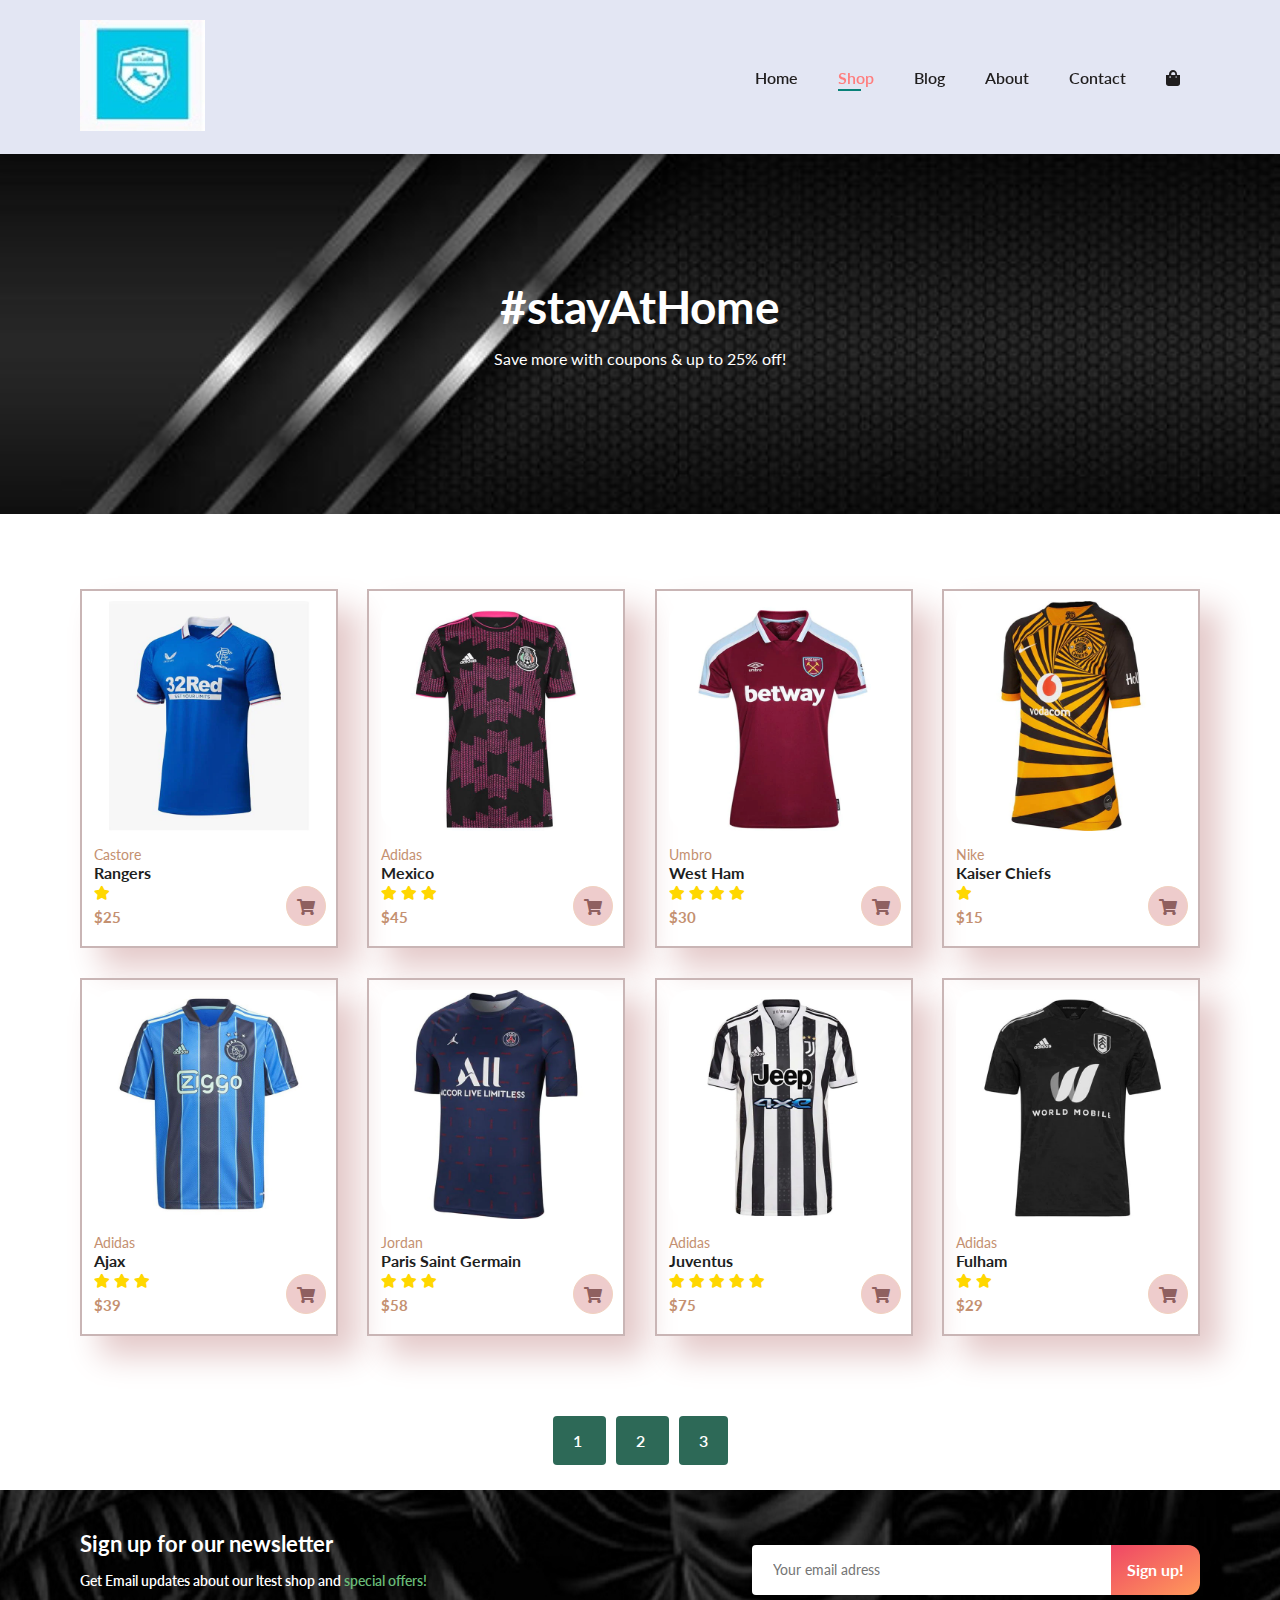
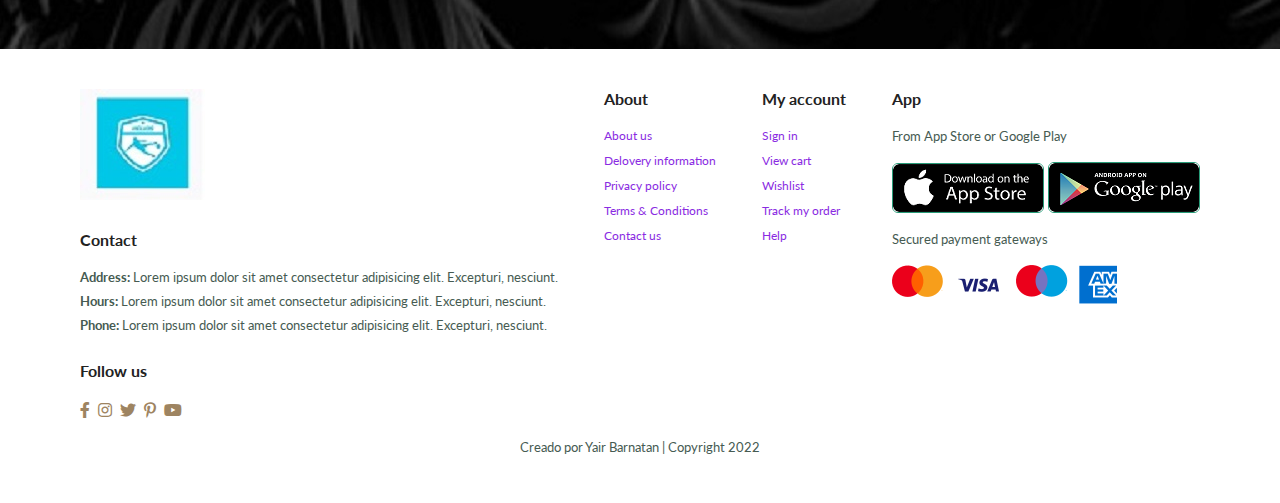
<file: shop3.html>
<!DOCTYPE html>
<html lang="en">
<head>
    <meta charset="UTF-8">
    <meta http-equiv="X-UA-Compatible" content="IE=edge">
    <meta name="viewport" content="width=device-width, initial-scale=1.0">
    <!-- importar Font awesome icons-->
    <link rel="stylesheet" href="https://cdnjs.cloudflare.com/ajax/libs/font-awesome/5.15.4/css/all.min.css">
    <!-- importar CSS-->
    <link rel='stylesheet' href='styles.css'> 

    <title>Document</title>


</head>
<body>
    

<!--    Header + Navbar starts--> 
<section id="header">
    <a href="#"> <img src="img/logo.jpg" class="logo"> </a>

    <div>
        <ul id="navbar">
            <li> <a href="index.html"> Home </a> </li>
            <li> <a class='active' href="shop.html"> Shop </a> </li>
            <li> <a href="blog.html"> Blog </a> </li>
            <li> <a href="about.html"> About </a> </li>
            <li> <a href="contact.html"> Contact </a> </li>
            <li id="lg-bag"> <a href="cart.html"> <i class="fas fa-shopping-bag"></i> </a> </li>
            <a href="#" id="close"> <i class="fas fa-times"> </i>  </a>
        </ul>
    </div>

    <div id="mobile">  <!-- hamburger menu escondido a menos que lo indique la media query -->
        <a href="cart.html"> <i class="fas fa-shopping-bag"></i> </a> 
        <i id="bar" class="fas fa-outdent"> </i>
    </div>

</section>
<!--    Header + Navbar ends--> 



<!--    Hero starts--> 
<section id="page-header">
    <h2>#stayAtHome</h2> 
    <p> Save more with coupons & up to 25% off! </p>
</section>
<!--  Hero ends--> 



<!--   Features products starts--> 

<section class='section-p1' id="product1">
    
    <div class="pro-container"> 


        <!-- Prod.1-->
        <div class="pro" >
            <img src="img/products/rangers.png" alt="" onclick="window.location.href='sproduct.html';">
            <div class="des">
                <span>Castore</span>
                <h5>Rangers</h5>
                <div class="star"> 
                    <i class="fas fa-star"></i>
                </div>
                <h4> $25 </h4>
            </div>
            <a href="#"> <i class="fas fa-shopping-cart carrito"> </i> </a>
        </div>


           <!-- Prod.2-->
           <div class="pro" > 
            <img src="img/products/mexico.jpg" alt="" >
            <div class="des">
                <span>Adidas</span>
                <h5>Mexico</h5>
                <div class="star"> 
                    <i class="fas fa-star"></i>   
                    <i class="fas fa-star"></i>
                    <i class="fas fa-star"></i>
                
                </div>
                <h4> $45 </h4>
            </div>
            <a href="#"> <i class="fas fa-shopping-cart carrito"> </i> </a>
        </div>

           <!-- Prod.3-->
           <div class="pro">
            <img src="img/products/westham.png" alt="">
            <div class="des">
                <span>Umbro</span>
                <h5>West Ham</h5>
                <div class="star"> 
                    <i class="fas fa-star"></i>   
                    <i class="fas fa-star"></i>
                    <i class="fas fa-star"></i>
                    <i class="fas fa-star"></i>
                </div>
                <h4> $30 </h4>
            </div>
            <a href="#"> <i class="fas fa-shopping-cart carrito"> </i> </a>
        </div>
           <!-- Prod.4-->
           <div class="pro">
            <img src="img/products/kaiser.png" alt="">
            <div class="des">
                <span>Nike</span>
                <h5>Kaiser Chiefs</h5>
                <div class="star"> 

                    <i class="fas fa-star"></i>
                </div>
                <h4> $15 </h4>
            </div>
            <a href="#"> <i class="fas fa-shopping-cart carrito"> </i> </a>
        </div>
           <!-- Prod.5-->
           <div class="pro">
            <img src="img/products/ajax.jpg" alt="">
            <div class="des">
                <span>Adidas</span>
                <h5>Ajax</h5>
                <div class="star"> 
                    <i class="fas fa-star"></i>   
                    <i class="fas fa-star"></i>
                    <i class="fas fa-star"></i>
                </div>
                <h4> $39 </h4>
            </div>
            <a href="#"> <i class="fas fa-shopping-cart carrito"> </i> </a>
        </div>
           <!-- Prod.6-->
           <div class="pro">
            <img src="img/products/psg.png" alt="">
            <div class="des">
                <span>Jordan</span>
                <h5>Paris Saint Germain</h5>
                <div class="star"> 
                    <i class="fas fa-star"></i>
                    <i class="fas fa-star"></i>
                    <i class="fas fa-star"></i>
                  
                </div>
                <h4> $58 </h4>
            </div>
            <a href="#"> <i class="fas fa-shopping-cart carrito"> </i> </a>
        </div>
           <!-- Prod.7-->
           <div class="pro">
            <img src="img/products/juventus.png" alt="">
            <div class="des">
                <span>Adidas</span>
                <h5>Juventus</h5>
                <div class="star"> 
                    <i class="fas fa-star"></i>   
                    <i class="fas fa-star"></i>
                    <i class="fas fa-star"></i>   
                    <i class="fas fa-star"></i>   
                    <i class="fas fa-star"></i>   

                </div>
                <h4> $75 </h4>
            </div>
            <a href="#"> <i class="fas fa-shopping-cart carrito"> </i> </a>
        </div>
           <!-- Prod.8-->
           <div class="pro">
            <img src="img/products/fulham.png" alt="">
            <div class="des">
                <span>Adidas</span>
                <h5>Fulham</h5>
                <div class="star"> 
                    <i class="fas fa-star"></i>
                    <i class="fas fa-star"></i>
                </div>
                <h4> $29 </h4>
            </div>
            <a href="#"> <i class="fas fa-shopping-cart carrito"> </i> </a>
            </div>
        
    </div>
</section>


<!--  Features products ends--> 




<!-- Pagination starts-->
<section class='section-p1' id="pagination">
    <a href="shop.html"> 1 </a>
    <a href="shop2.html"> 2 </a>
    <a href="#"> 3 </a>

    
</section>


<!-- Pagination ends-->


<!-- Newsletter section starts-->

<section  id="newsletter" class="section-p1 ">
    <div class="newstext">
        <h4>Sign up for our newsletter</h4>
        <p> Get Email updates about our ltest shop and <span> special offers! </span> </p>
    </div>

    <div class="form">
        <input type="text" placeholder="Your email adress">
        <button> Sign up! </button>
    </div>

</section>

<!-- Newsletter section ends-->


<!-- Footer starts-->

<footer class="section-p1">

    <!-- Columna logo / contact /follow -->
    <div class="col">
        <img class="logo" src="img/logo.jpg" alt="">
        <h4>  Contact </h4>
        <p> <strong> Address: </strong> Lorem ipsum dolor sit amet consectetur adipisicing elit. Excepturi, nesciunt. </p>
        <p> <strong> Hours: </strong> Lorem ipsum dolor sit amet consectetur adipisicing elit. Excepturi, nesciunt. </p>
        <p> <strong> Phone: </strong> Lorem ipsum dolor sit amet consectetur adipisicing elit. Excepturi, nesciunt. </p>

        <div class="follow">
            <h4>Follow us</h4>

            <div class="icon">
                <i class="fab fa-facebook-f"></i>
                <i class="fab fa-instagram"></i>
                <i class="fab fa-twitter"></i>
                <i class="fab fa-pinterest-p"></i>
                <i class="fab fa-youtube"></i>
            </div>
        </div>
    </div>



    <!-- Columna About -->
    <div class="col">
        <h4> About </h4>
        <a  href="#" > About us </a> 
        <a  href="#" > Delovery information </a> 
        <a  href="#" > Privacy policy </a> 
        <a  href="#" > Terms & Conditions </a> 
        <a  href="#" > Contact us </a> 
    </div>

    <!-- Columna My account -->
    <div class="col">
        <h4> My account </h4>
        <a  href="#" > Sign in </a> 
        <a  href="#" > View cart </a> 
        <a  href="#" > Wishlist </a> 
        <a  href="#" > Track my order</a> 
        <a  href="#" > Help </a> 
    </div>


        
    <!-- Columna app -->
    <div class="col install">
        <h4> App </h4>
        <p> From App Store or Google Play</p>
        <div class="row">
            <img src="img/appstore.png" alt="">
            <img src="img/googlestore.jpg" alt="">
        </div>

        <p> Secured payment gateways</p>
        <img src="img/pay-icons.png" alt="">
    </div>


    <div class="copyright">
        <p> Creado por Yair Barnatan | Copyright 2022</p>
    </div>

</footer>


<!-- Footer ends-->

     <!-- importar JS-->
     <script src="scripts.js"> </script>

</body>
</html>
</file>
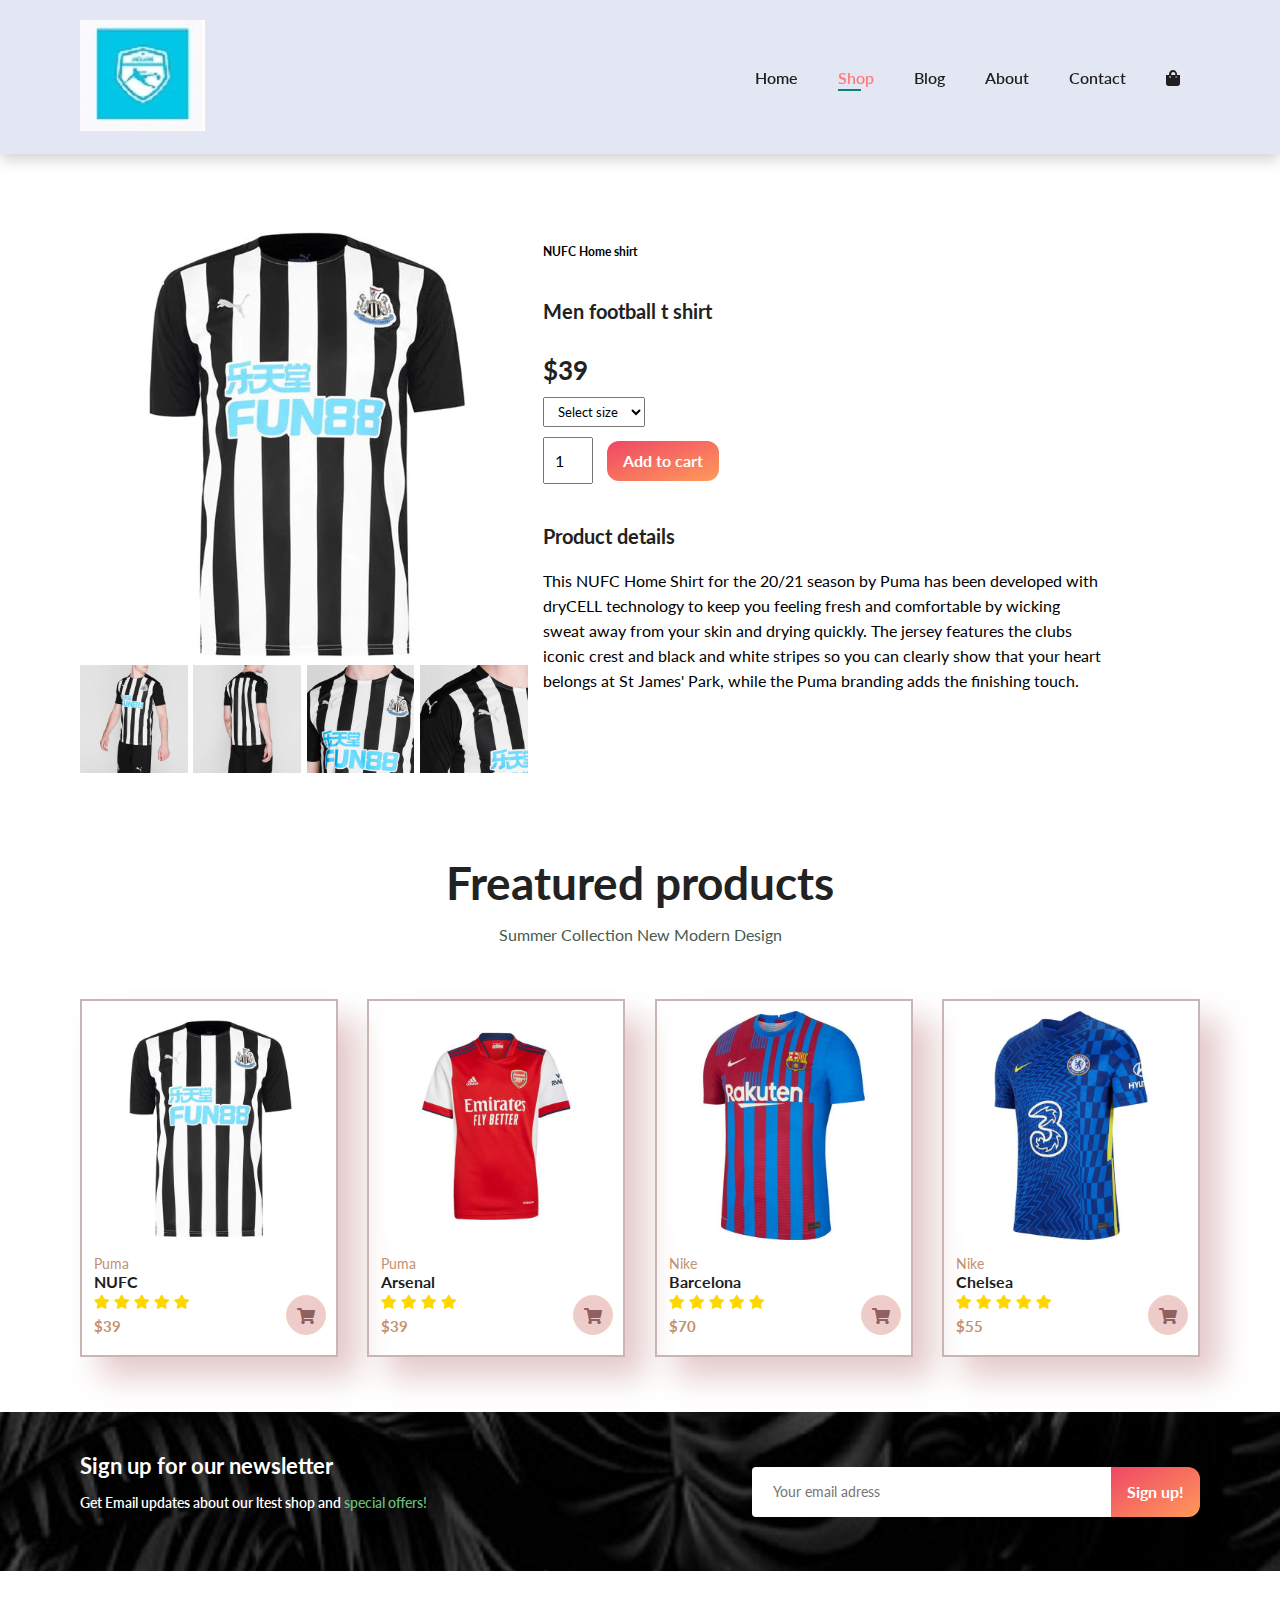
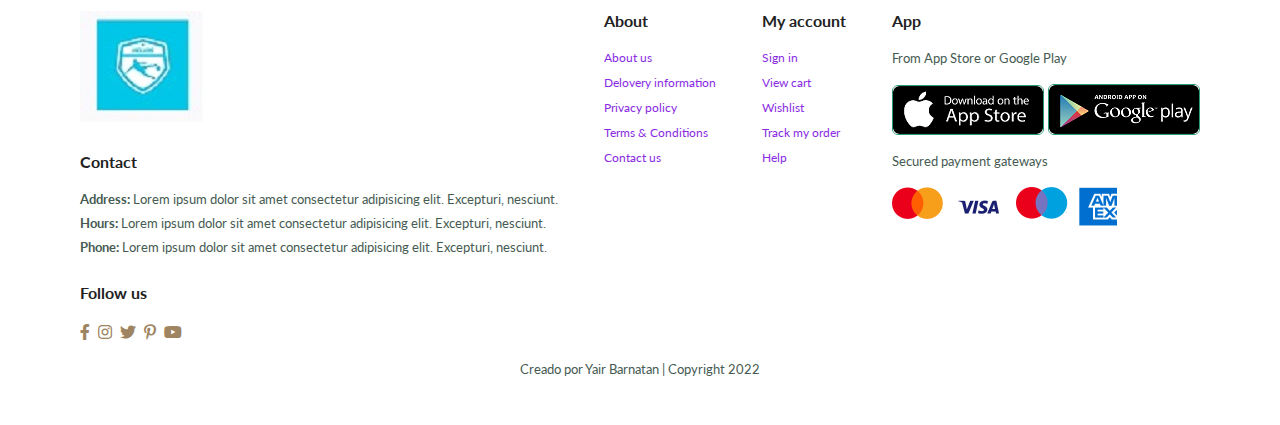
<file: sproduct.html>
<!DOCTYPE html>
<html lang="en">
<head>
    <meta charset="UTF-8">
    <meta http-equiv="X-UA-Compatible" content="IE=edge">
    <meta name="viewport" content="width=device-width, initial-scale=1.0">
    <!-- importar Font awesome icons-->
    <link rel="stylesheet" href="https://cdnjs.cloudflare.com/ajax/libs/font-awesome/5.15.4/css/all.min.css">
    <!-- importar CSS-->
    <link rel='stylesheet' href='styles.css'> 

    <title>Document</title>


</head>
<body>
    

<!--    Header + Navbar starts--> 
<section id="header">
    <a href="#"> <img src="img/logo.jpg" class="logo"> </a>

    <div>
        <ul id="navbar">
            <li> <a href="index.html"> Home </a> </li>
            <li> <a class='active' href="shop.html"> Shop </a> </li>
            <li> <a href="blog.html"> Blog </a> </li>
            <li> <a href="about.html"> About </a> </li>
            <li> <a href="contact.html"> Contact </a> </li>
            <li id="lg-bag"> <a href="cart.html"> <i class="fas fa-shopping-bag"></i> </a> </li>
            <a href="#" id="close"> <i class="fas fa-times"> </i>  </a>
        </ul>
    </div>

    <div id="mobile">  <!-- hamburger menu escondido a menos que lo indique la media query -->
        <a href="cart.html"> <i class="fas fa-shopping-bag"></i> </a> 
        <i id="bar" class="fas fa-outdent"> </i>
    </div>

</section>
<!--    Header + Navbar ends--> 

<section id="prodetails" class="section-p1">


    <!--columna de imagenes-->
    <div class="single-pro-image">
        <!--imagen grande-->
        <img src="img/products/nufc.png" alt="" width="100%" id="MainImg">

        <div class="small-img-group">
            <!--imagen chiquita-->
            <div class="small-img-col"> 
                <img src="img/products//single_products/nufc1.png" alt="" width="100%" class="small-img">
            </div>
            <!--imagen chiquita-->
            <div class="small-img-col"> 
                <img src="img/products//single_products/nufc2.png" alt="" width="100%" class="small-img">
            </div>
            <!--imagen chiquita-->
            <div class="small-img-col"> 
                <img src="img/products//single_products/nufc3.png" alt="" width="100%" class="small-img">
            </div>
            <!--imagen chiquita-->
            <div class="small-img-col"> 
                <img src="img/products//single_products/nufc4.png" alt="" width="100%" class="small-img">
            </div>

        </div>

    </div>


    <!--columna de detalles-->

    <div class="single-pro-details">
        <h6>    NUFC Home shirt</h6>
        <h4>   Men football t shirt  </h4>
        <h2> $39 </h2>

        <select>
            <option> Select size </option>
            <option> XS </option>
            <option> S </option>
            <option> M </option>
            <option> L </option>
            <option> XL </option>
        </select>

        <input type="number" value="1"> 
        <button> Add to cart </button>
        <h4>  Product details   </h4>
        <span>This NUFC Home Shirt for the 20/21 season by Puma has been developed with dryCELL technology to keep you feeling fresh and comfortable by wicking sweat away from your skin and drying quickly. The jersey features the clubs iconic crest and black and white stripes so you can clearly show that your heart belongs at St James' Park, while the Puma branding adds the finishing touch.  </span>
        

    </div>  


</section>




<!--   Features products starts--> 


<section class='section-p1' id="product1">

    <h2> Freatured products</h2>
    <p> Summer Collection New Modern Design</p>
    <div class="pro-container"> 

        <!-- Prod.1-->
        <div class="pro">
            <img src="img/products/nufc.png" alt="">
            <div class="des">
                <span>Puma</span>
                <h5>NUFC</h5>
                <div class="star"> 
                    <i class="fas fa-star"></i>   
                    <i class="fas fa-star"></i>
                    <i class="fas fa-star"></i>
                    <i class="fas fa-star"></i>
                    <i class="fas fa-star"></i>
                </div>
                <h4> $39 </h4>
            </div>
            <a href="#"> <i class="fas fa-shopping-cart carrito"> </i> </a>
        </div>


           <!-- Prod.2-->
           <div class="pro">
            <img src="img/products/arsenal.jpg" alt="">
            <div class="des">
                <span>Puma</span>
                <h5>Arsenal</h5>
                <div class="star"> 
                    <i class="fas fa-star"></i>   
                    <i class="fas fa-star"></i>
                    <i class="fas fa-star"></i>
                    <i class="fas fa-star"></i>
                
                </div>
                <h4> $39 </h4>
            </div>
            <a href="#"> <i class="fas fa-shopping-cart carrito"> </i> </a>
        </div>

           <!-- Prod.3-->
           <div class="pro">
            <img src="img/products/barsa.jpg" alt="">
            <div class="des">
                <span>Nike</span>
                <h5>Barcelona</h5>
                <div class="star"> 
                    <i class="fas fa-star"></i>   
                    <i class="fas fa-star"></i>
                    <i class="fas fa-star"></i>
                    <i class="fas fa-star"></i>
                    <i class="fas fa-star"></i>
                </div>
                <h4> $70 </h4>
            </div>
            <a href="#"> <i class="fas fa-shopping-cart carrito"> </i> </a>
        </div>
           <!-- Prod.4-->
           <div class="pro">
            <img src="img/products/chelsea.png" alt="">
            <div class="des">
                <span>Nike</span>
                <h5>Chelsea</h5>
                <div class="star"> 
                    <i class="fas fa-star"></i>   
                    <i class="fas fa-star"></i>
                    <i class="fas fa-star"></i>
                    <i class="fas fa-star"></i>
                    <i class="fas fa-star"></i>
                </div>
                <h4> $55 </h4>
            </div>
            <a href="#"> <i class="fas fa-shopping-cart carrito"> </i> </a>
        </div>
          
        
    </div>
</section>


<!--  Features products ends--> 




<!-- Newsletter section starts-->

<section  id="newsletter" class="section-p1 ">
    <div class="newstext">
        <h4>Sign up for our newsletter</h4>
        <p> Get Email updates about our ltest shop and <span> special offers! </span> </p>
    </div>

    <div class="form">
        <input type="text" placeholder="Your email adress">
        <button> Sign up! </button>
    </div>

</section>

<!-- Newsletter section ends-->


<!-- Footer starts-->

<footer class="section-p1">

    <!-- Columna logo / contact /follow -->
    <div class="col">
        <img class="logo" src="img/logo.jpg" alt="">
        <h4>  Contact </h4>
        <p> <strong> Address: </strong> Lorem ipsum dolor sit amet consectetur adipisicing elit. Excepturi, nesciunt. </p>
        <p> <strong> Hours: </strong> Lorem ipsum dolor sit amet consectetur adipisicing elit. Excepturi, nesciunt. </p>
        <p> <strong> Phone: </strong> Lorem ipsum dolor sit amet consectetur adipisicing elit. Excepturi, nesciunt. </p>

        <div class="follow">
            <h4>Follow us</h4>

            <div class="icon">
                <i class="fab fa-facebook-f"></i>
                <i class="fab fa-instagram"></i>
                <i class="fab fa-twitter"></i>
                <i class="fab fa-pinterest-p"></i>
                <i class="fab fa-youtube"></i>
            </div>
        </div>
    </div>



    <!-- Columna About -->
    <div class="col">
        <h4> About </h4>
        <a  href="#" > About us </a> 
        <a  href="#" > Delovery information </a> 
        <a  href="#" > Privacy policy </a> 
        <a  href="#" > Terms & Conditions </a> 
        <a  href="#" > Contact us </a> 
    </div>

    <!-- Columna My account -->
    <div class="col">
        <h4> My account </h4>
        <a  href="#" > Sign in </a> 
        <a  href="#" > View cart </a> 
        <a  href="#" > Wishlist </a> 
        <a  href="#" > Track my order</a> 
        <a  href="#" > Help </a> 
    </div>


        
    <!-- Columna app -->
    <div class="col install">
        <h4> App </h4>
        <p> From App Store or Google Play</p>
        <div class="row">
            <img src="img/appstore.png" alt="">
            <img src="img/googlestore.jpg" alt="">
        </div>

        <p> Secured payment gateways</p>
        <img src="img/pay-icons.png" alt="">
    </div>


    <div class="copyright">
        <p> Creado por Yair Barnatan | Copyright 2022</p>
    </div>

</footer>


<!-- Footer ends-->



<!--INICIO JS SCRIPT SLIDER FOTOS -->


<!--JS par hacer un slider de fotos y que sean intercambiables las fotos al clickear que estan abajo de la ppal a la izq del sproduct.html  -->

<script>     
var MainImg = document.getElementById('MainImg');
var smallimg = document.getElementsByClassName('small-img');

smallimg[0].onclick = function() {
    MainImg.src = smallimg[0].src; /*Si alguien clickea en la primera small image (i.e smallimg[0]) , intercambio las sources de la small por la MainImg*/
}

smallimg[1].onclick = function() {
    MainImg.src = smallimg[1].src; 
}
smallimg[2].onclick = function() {
    MainImg.src = smallimg[2].src; 
}
smallimg[3].onclick = function() {
    MainImg.src = smallimg[3].src; 
}

</script>

<!--FIN JS SCRIPT SLIDER FOTOS -->

     <!-- importar JS-->
     <script src="scripts.js"> </script>

</body>
</html>
</file>
<file: styles.css>
@import url('https://fonts.googleapis.com/css2?family=Lato:ital,wght@0,100;0,400;0,700;1,100;1,300;1,400;1,700&family=Poppins:ital,wght@0,100;0,300;0,600;1,100;1,200&family=Roboto+Mono:ital,wght@0,300;1,200;1,500;1,700&display=swap');


/*Global aesthethics*/

:root{
    --title-color: #222;
    --p-color: #465b52;
    --backgrund-color: #E3E6F3;
    --navbar-color: rgb(32, 30, 30);
    --navbar-color-hovered: rgb(255, 125, 125);
}


* {
    margin:0;
    padding: 0;
    box-sizing: border-box;
    font-family: 'Lato', sans-serif;
}

h1 {
    font-size: 50px;
    line-height: 64px;
    color: var(--title-color);
}

h2 {
    font-size: 46px;
    line-height: 54px;
    color: var(--title-color);
}

h4 {
    font-size: 20px;
    color: var(--title-color);
}


h6 { 
    font-size: 12px;
    font-weight: 700;
}

p{
    font-size: 16px;
    color: var(--p-color);
    margin: 15px 0 20px 0;
}

button{
    background: linear-gradient(to bottom right, #EF4765, #FF9A5A);
    border: 0;
    border-radius: 12px;
    color: #FFFFFF;
    cursor: pointer;
    display: inline-block;
    font-size: 16px;
    font-weight: 700;
    line-height: 2.5;
    outline: transparent;
    padding: 0 1rem;
    text-align: center;
    text-decoration: none;
}

button:hover{
    background: linear-gradient(to bottom right, #7f82b8, #5a5dff);
    color:black;
}




body{
    width: 100%;
}





.section-p1{         /*Padding between sections*/
    padding: 40px 80px;
}

.section-m1{         /*Margin between sections*/
    padding: 40px 0px;
}



.nav--hidden{
    transform: translateY(-600px); 
    box-shadow: none;
    transition: ease 0.5s;


}

/*===*===*===*===*===*===*===*===*===*===*===*===*===*===*===*===*===*===*===*===*===**/

/*                  ================   MAIN WEB PAGE   ================ */

/*===*===*===*===*===*===*===*===*===*===*===*===*===*===*===*===*===*===*===*===*===**/


/*   ========   Header + Navbar   ======== */
#header {
    display: flex;
    align-items: center;
    justify-content: space-between;
    padding: 20px 80px; /*(bottom y top, left y right)*/
    background-color: var(--backgrund-color);
    box-shadow: 0 5px 15px rgba(0,0,0, 0.2); /*Box shadow debajo del navbar*/
    z-index: 999;
    position: sticky;
    top: 0;
    left: 0;
}

#navbar{
    display: flex;
    align-items: center;
    justify-content: center;
}

#navbar li{
    position: relative; /*es el parent tag de a y lonecesito para el #navbar li a.active::after */
    list-style: none;
    padding: 0 20px;
}


#navbar li a{

    font-size: 16px;
    text-decoration: none;
    font-weight: 600;
    color: var(--navbar-color);
    transition: 0.3s ease;
}


#navbar li a:hover{
    color: var(--navbar-color-hovered);
}

#navbar li a:hover, 
#navbar li a.active {   /*Se subraya la clase active, marcandome que estoy en ese html.*/
    color: var(--navbar-color-hovered);
}

#navbar li a.active::after, 
#navbar li a.active:hover::after { /*Tb marco que estoy en un determinado html con un mini subrayado*/
    content: '';
    width: 30%;
    height: 2px;
    background-color: #088178;
    position: absolute;
    bottom: -4px;
    left: 20px;
}


#mobile{
    display:none;
    align-items: center;
}


#close {
    display:none;
}





/*   ========   Home page / hero  ======== */

#hero {
    background-image: url('img/hero-img.jpg');
    height: 50vh;
    width: 100%;
    background-position:  top 25% right 0%;
    background-size:  cover;
    padding: 0 80px;
    display: flex;
    flex-direction: column;
    align-items: flex-start;
    justify-content: center;
}



#hero h4{
    color: rgb(101, 101, 240);
}

#hero h2{
    color: rgb(137, 137, 226); 

}

#hero h1{
    color: #b6ade9;
}

#hero #texto-hero {
    padding-bottom: 7rem;
}




/*   ========   Features ======== */
#feature { 
    display: flex;
    align-items: center;
    justify-content: space-between;
    flex-wrap: wrap;
}

#feature .fe-box {
    width: 180px;
    text-align: center;
    padding: 25px 15px;
    box-shadow: 20px 20px 34px rgb(0,0,0, 0.1);
    border: 1px solid whitesmoke;
    border-radius: 4px;
    margin: 15px 0;
}

#feature .fe-box:hover {
    box-shadow: 10px 10px 54px rgb(0,0,0, 0.05);
}


#feature .fe-box h6 {
    display:inline-block;
    padding: 9px 8px 6px 8px;
    line-height: 1;
    border-radius: 4px;
    color: cyan;
    background: linear-gradient(to bottom right, #f30d37, #c79474);
}

#feature .fe-box img{
    width: 100%;
    margin-bottom: 10px;   
}


#feature .fe-box:nth-child(2) h6 {
    background: linear-gradient(to bottom right, #289c79, #c79474);
}

#feature .fe-box:nth-child(3) h6 {
    background: linear-gradient(to bottom right, rgb(78, 25, 122), #c79474);
}

#feature .fe-box:nth-child(4) h6 {
    background: linear-gradient(to bottom right, #0d9ff3, #c79474);
}

#feature .fe-box:nth-child(5) h6 {
    background: linear-gradient(to bottom right, #f30dc1, #c79474);
}

#feature .fe-box:nth-child(6) h6 {
    background: linear-gradient(to bottom right, #21851e, #c79474);
}



/*   ========   Featured products ======== */

#product1{
    text-align: center;
}

#product1 .pro-container {
    display: flex;
    justify-content: space-between;
    padding-top: 20px;
    flex-wrap: wrap;
}

#product1 .pro{
    width: 23%;
    min-width: 250px;
    padding: 10px 12px;
    border: 2px solid rgb(201, 181, 181);
    box-shadow: 20px 20px 30px rgb(228, 201, 201);
    cursor: pointer;
    margin: 15px 0;
    transition: 0.25s ease;
    position:relative;
}

#product1 .pro:hover{
    box-shadow: 20px 20px 30px rgb(167, 147, 147);
}

#product1 .pro img{
    width:100%;
    border-radius: 20px;
}


#product1 .pro .des{
    text-align: start;
    padding: 10px 0;
}

#product1 .pro .des span {           /*Marca*/
    color: #c49070;
    font-size: 14px;
}

#product1 .pro .des h5 {            /*Club*/
    color:rgb(32, 30, 30);
    font-size: 16px;
}


#product1 .pro .des i {             /*Stars*/
    font-size: 14px;
    color: gold;
}



#product1  .pro .des h4 {            /*Precio*/
    padding-top: 7px;
    font-size: 15px;
    font-weight: 700;
    color: #c49070;
}



#product1 .pro .carrito{  
    width: 40px;
    height: 40px;
    line-height: 40px;
    border-radius: 50px;
    background-color:rgb(238, 204, 204);
    position: absolute;
    bottom: 20px;
    right: 10px;
    color: rgb(143, 96, 96);
    border: 1px solid #f1d1bf;

}    




/*   ========   Banner discount======== */
#banner { 
    display:flex;
    flex-direction: column;
    justify-content: center;
    align-items: center;
    text-align: center;
    background-image: url('img/discount.jpg');
    width: 100%;
    height: 40vh;
    background-size: cover;
    background-position: center;
}

#banner h4{ 
    color: white;
    font-size: 16px;
}

#banner h2{ 
    color: white;
    font-size: 30px;
    padding: 10x 0;
}

#banner h2 span{ 
    color:rgb(207, 74, 74);
    font-weight: 600;
}





/*   ========   Banner action ======== */
#sm-banner {
    display: flex;
    justify-content: space-between;
    flex-wrap: wrap;
}

#sm-banner .banner-box{ 
    display:flex;
    flex-direction: column;
    justify-content: center;
    align-items: flex-start;
    text-align: left;
    background-image: url('img/greatdeal.jpg');
    width: 45%;
    /*min-width: 580px;*/
    height: 40vh;  /*50vh*/
    background-size: cover;
    background-position: center;
    padding: 30px;
}



#sm-banner .banner-box-2{ 
    background-image: url('img/upcoming.jpg');

}


#sm-banner h4 { 
    color:white;
    font-size: 20px;
    font-weight: 500;
}




#sm-banner h2 { 
    color:white;
    font-size: 28px;
    font-weight: 800;
}

#sm-banner span { 
    color:white;
    font-size: 14px;
    font-weight: 400;
    padding-bottom: 15px;
}



button.white {
    border: 1px solid white;
    color: #FFFFFF;
    background: transparent;
    cursor: pointer;
    display: inline-block;
    font-size: 14px;
    font-weight: 600;
    outline: none;
    padding: 11px 18px;
    text-align: center;
    text-decoration: none;
    transition: 0.2s;
}


#sm-banner .banner-box:hover button,
#sm-banner .banner-box-2:hover button { /*Cambio el color dwl boton cuando hovereo sobre la tarjeta banner-box*/
    background: linear-gradient(90deg, rgb(17, 131, 207) 0%, rgb(103, 236, 99) 50%, rgb(1, 255, 86) 100%);
}




/*   ========  Newsletter ======== */
#newsletter {
    display: flex;
    justify-content: space-between;
    flex-wrap: wrap;
    align-items: center;
    background-image: url('img/newsletter-bckgr.jpg');
    background-repeat: no-repeat;
    background-position: 20% 30%;
    color: black;
}

#newsletter h4{
    font-size: 22px;
    font-weight: 700;
    color:white;
}

#newsletter p {
    font-size: 14px;
    font-weight: 600;
    color:white;
}


#newsletter p span{
    color:rgb(105, 187, 119);
}


#newsletter .form {
    display: flex;
    width: 40%;
}


#newsletter input {
    height: 3.125rem;
    padding: 0 1.25rem;
    font-size: 14px;
    width: 100%;
    border: 1px solid transparent;
    border-radius: 4px;
    outline:none;
    border-top-right-radius: 0;
    border-bottom-right-radius: 0;
}



#newsletter button{
    background-color: grey;
    color:white;
    white-space: nowrap;
    border-top-left-radius: 0;
    border-bottom-left-radius: 0;
}



/*   ========  Footer ======== */

footer{
    display: flex;
    flex-wrap: wrap;
    justify-content: space-between;
}

footer .col {
    display:flex;
    flex-direction: column;
    align-items: flex-start;
    margin-bottom: 20px;
}

footer .logo {
    margin-bottom: 30px;
}

footer h4 {
    font-size: 16px;
    padding-bottom: 20px;
}

footer p {
    font-size: 13px;
    margin: 0 0 8px 0; 
}

footer a {
    font-size: 12px;
    text-decoration: none;
    color: blueviolet;
    margin-bottom: 10px;   
}

footer .follow {
    margin-top: 20px;
}


footer .follow i{
    color: rgb(158, 132, 97);
    padding-right: 4px;
    cursor: pointer;
}

footer .install .row img { 
    border: 1px solid #289c79;
    border-radius: 6px;
}

footer .install img {
    margin: 10px 0 15px 0;
}

footer .follow i:hover,
footer  a:hover {
    color:rgb(73, 40, 40);

}

footer .copyright {
    width: 100%;
    text-align: center;
}






/*===*===*===*===*===*===*===*===*===*===*===*===*===*===*===*===*===*===*===*===*===**/

/*                  ================  SHOP WEB PAGE   ================ */

/*===*===*===*===*===*===*===*===*===*===*===*===*===*===*===*===*===*===*===*===*===**/


#page-header{
    background-image: url('img/shop-banner.jpg');
    background-repeat: no-repeat;
    background-size: cover;
    width: 100%;
    height: 40vh;
    display: flex;
    justify-content: center;
    text-align: center;
    flex-direction: column;
    padding: 14px;
}



#page-header h2, 
#page-header p{
    color: white;
}


#pagination {
    text-align: center;
}

#pagination a {
    text-decoration: none;
    background-color: #2d6957;
    margin: 5px;
    padding: 15px 20px;
    border-radius: 4px;
    color:white;
    font-weight: 600;
}


#pagination a i {
    font-weight: 600;
    font-size: 16px;
}




/*===*===*===*===*===*===*===*===*===*===*===*===*===*===*===*===*===*===*===*===*===**/

/*                  ================  SINGLE PRODUCT PAGE   ================ */

/*===*===*===*===*===*===*===*===*===*===*===*===*===*===*===*===*===*===*===*===*===**/

#prodetails {
    display: flex;
    margin-top: 20px;
}


#prodetails .single-pro-image {
    width: 40%;
    margin-right: 15px;
}

.small-img-group {
    display: flex;
    justify-content: space-between;
}

.small-img-col {
    flex-basis: 24%;
    cursor: pointer;
}


#prodetails .single-pro-details {
    width: 50%;
    padding-top:  30px;
}


#prodetails .single-pro-details h4 {
    padding: 40px 0 20px 0;
}


#prodetails .single-pro-details h2 {
    font-size: 26px;
}

#prodetails .single-pro-details select {
    display: block;
    padding: 5px 10px;
    margin-bottom: 10px;
}



#prodetails .single-pro-details input {
    width: 50px;
    height: 47px;
    padding-left: 10px;
    font-size: 16px;
    margin-right: 10px;
}


#prodetails .single-pro-details span {
    line-height: 25px;

}





/*===*===*===*===*===*===*===*===*===*===*===*===*===*===*===*===*===*===*===*===*===**/

/*                  ================  BLOG PAGE   ================ */

/*===*===*===*===*===*===*===*===*===*===*===*===*===*===*===*===*===*===*===*===*===**/

#page-header .blog-header{
    background-image: url('img/readmore-banner.png');
}


#blog{
    padding: 150px 150px 0 150px;

}


#blog .blog-box {
    display:flex;
    align-items: center;
    width: 100%;
    position: relative;
    padding-bottom: 90px;
}



#blog .blog-img {
    width: 50%;
    margin-right: 40px;
}



#blog img {
    width: 100%;
    height: 300px;
    object-fit: cover;
}


#blog .blog-details {
    width: 50%;
}



#blog .blog-details a {
    text-decoration: none;
    font-size: 11px;
    color: black;
    font-weight: 700;
    position: relative;
    transition: 0.3s;
}




#blog .blog-details a::after {
    content: '';
    width: 50px;
    height: 2px;
    background-color: black;
    position: absolute;
    top: 4px;
    right: -60px;
}



#blog .blog-details a:hover {
    color:rgb(105, 187, 119); 
}


#blog .blog-details a:hover::after { /*XQ no anda???*/
    color:rgb(105, 187, 119); 
}


#blog .blog-box h1 {
    position: absolute;
    top: -40px;
    left: 0;
    font-size: 70px;
    font-weight: 700;
    color: rgb(209, 199, 199);
    z-index: -10;
}





/*===*===*===*===*===*===*===*===*===*===*===*===*===*===*===*===*===*===*===*===*===**/

/*                  ================  ABOUT PAGE   ================ */

/*===*===*===*===*===*===*===*===*===*===*===*===*===*===*===*===*===*===*===*===*===**/


#page-header .about-header{
    background-image: url('img/about-banner.png');
}

#about-head{
    display:flex;
    align-items: center;
}

#about-head img{
    width: 50%;
    height: auto;
}

#about-head div {
    padding-left: 40px;
}

#about-app {
    text-align:center;
}

#about-app .video {
    width: 40%;
    height: 60%;
    margin: 30px auto 0 auto;
}

#about-app .video video {
    width: 100%;
    height: 100%;
    border-radius: 20px;
}


/*===*===*===*===*===*===*===*===*===*===*===*===*===*===*===*===*===*===*===*===*===**/

/*                  ================  CONTACT PAGE   ================ */

/*===*===*===*===*===*===*===*===*===*===*===*===*===*===*===*===*===*===*===*===*===**/

#contact-details {
    display: flex;
    align-items: center;
    justify-content: space-between;
}

#contact-details .details {
    width: 40%;
}

#contact-details .details span,
#form-details form  span {
    font-size: 14px;
}


#contact-details .details h2,
#form-details form h2 {
    font-size: 26px;
    line-height: 35px;
    padding: 20px 0;
}

#contact-details .details h3 {
    font-size: 16px;
    padding-bottom: 15px;
}


#contact-details .details li {
    list-style: none;
    display: flex;
    padding: 10px 0;
}


#contact-details .details li i{
    font-size: 14px;
    padding-right: 22px;

}


#contact-details .details li p{
    font-size: 14px;
    margin: 0;
}


#contact-details .map { 
    width: 55%;
    height: 400px; 
}


#contact-details .map iframe{
    width: 100%;
    height: 100%; 
}


#form-details {
    display: flex;
    justify-content: space-between;
    margin: 30px;
    padding: 80px;
    border: 1px solid blue;
}




#form-details form {
    width: 65%;
    display: flex;
    flex-direction: column;
    align-items: flex-start;
}


#form-details form input,
#form-details form textarea {
    width: 100%;
    padding: 12px 15px;
    outline: none; 
    margin-bottom: 20px;
    border: 1px solid rgb(228, 222, 222);
}



#form-details .people div {
    padding-bottom: 25px;
    display:flex;
    align-items: flex-start;

}

#form-details .people div img{
    width: 65px;
    height: 65px;
    object-fit: cover;
    margin-right: 15px;
    border-radius: 50%;
}



#form-details .people div p{
    margin: 0;
    font-size: 14px;
    line-height: 25px;
}

#form-details .people div span{
    display:block;
    font-size: 16px;
    font-weight: 600;
    color: black;
}




/*===*===*===*===*===*===*===*===*===*===*===*===*===*===*===*===*===*===*===*===*===**/

/*                  ================  CART PAGE   ================ */

/*===*===*===*===*===*===*===*===*===*===*===*===*===*===*===*===*===*===*===*===*===**/

#cart table { 
    width: 100%;
    border-collapse: collapse;
    table-layout: fixed;
    white-space: nowrap;
}

#cart table img{
    width: 70px;
}   

#cart table td:nth-child(1) {
    width: 100px;
    text-align: center;
}

#cart table td:nth-child(2) {
    width: 150px;
    text-align: center;
}

#cart table td:nth-child(3) {
    width: 250%;
    text-align: center;
}

#cart table td:nth-child(4),
#cart table td:nth-child(5),
#cart table td:nth-child(6) {
    width: 150px;
    text-align: center;
}


#cart table td:nth-child(5) input{
    width: 70px;
    padding: 10px 5px 10px 15px;

}

#cart table thead {
    border: 1px solid black;
    border-left: none;
    border-right: none;
}



#cart table thead td{
    font-weight: 700;
    text-transform: uppercase;
    font-size: 14px;
    padding: 18px 0;
}



#cart table thead tbody tr td{
    padding-top: 15px;
}


#cart table thead tbody td {
    font-size: 14px;
}


#cart-add {
    display: flex;
    flex-wrap: wrap;
    justify-content: space-between;
}



#coupon {
    width: 50%;
    margin-bottom: 30px;
}

#coupon h3, #subtotal h3 {
    padding-bottom: 15px;

}

#coupon input {
    padding: 10px 20px;
    outline: none;
    width: 60%;
    margin-right: 10px;
    border: 1px solid beige;
}

#coupon button, #subtotal button {
    background-color: green;
    color:white;
    padding: 12px 20px;
}




#subtotal {
    width: 50%;
    margin-bottom: 30px;
    border: 1px solid rgb(161, 161, 124);
    padding: 30px;

}


#subtotal table{
border-collapse: collapse;
width: 100%;
margin-bottom: 20px;
}

#subtotal table td{
    width: 50%;
    border: 1px solid rgb(172, 147, 147);
    padding: 10px;
    font-size: 14px;
}





/*===*===*===*===*===*===*===*===*===*===*===*===*===*===*===*===*===*===*===*===*===**/

/*                  ================  MEDIA QUERIES   ================ */

/*===*===*===*===*===*===*===*===*===*===*===*===*===*===*===*===*===*===*===*===*===**/


/*   ========  Tablet-like device media query ======== */

@media (max-width: 768px) {


    .section-p1{
        padding: 40px 40px;
    }



    /*NAVBAR*/
    #navbar{
        display: flex;
        flex-direction: column;
        align-items: flex-start;
        justify-content: flex-start;
        position: fixed;
        top:0;
        right: -300px; /*lo escondo a menos que clickee sobre em hamburger menu*/
        height: 100vh;
        width: 300px;
        background-color: #b3a5ce;
        box-shadow: 0 40px 60px rgba(212, 160, 160, 0.2);
        padding: 80px 0 0 10px;
        transition: 0.3s ease;
    }

    #navbar.active { /*Esta clase se genera con JS, si fue clickeado el haburger menu*/
        right: 0px;
    }

    #navbar li {
        margin-bottom: 25px;
    }

    #mobile{
        display: flex;
        align-items: center;
    }

    #mobile i{
        color: black;
        font-size: 24px;
        padding-left: 40px;
    }
    

    #close{
        display: initial;
        position:absolute;
        top: 30px;
        left: 30px;
        color: black;
        font-size: 24px;
    }

    #lg-bag {
        display: none;
    }


    /*HERO*/
    #hero {
        height: 70vh;
        padding: 0 80px;
        background-position: top 30% right 30%;
    }
    
    /*FEATURES*/
    #feature{
        justify-content: center;
    }

    #feature .fe-box {
        margin: 15px 15px;
    }


    /*FEATURED PRODUCTS*/
    #product1 .pro-container{
        justify-content: center;
    }

    #product1 .pro {
        margin: 15px;
    }

    /* BANNER */
    #banner {
        height: 20vh;
    }

    /* ACTION BANNER */

    #sm-banner .banner-box{
        min-width: 100%;
        height: 30vh;
    }

    /* NEWSLETTER */
    #newsletter .form{
        width: 70%
    }

    
    
    /* CONTACT */

    #form-details { 
        padding: 40px;
    }

    #form-details form {
        width: 50%;
    }



    /* CART */

    #cart {
        overflow-x: auto;
    }

}





/*   ========  Phone-like device media query ======== */

@media (max-width: 477px) {

    /* ======  INDEX  ========  */

    .section-p1{
        padding: 20px;
    }

    /*HEADER*/
    #header{
        padding: 10px 30px;
    }

    h1{
        font-size: 38px;
    }

    h2{
        font-size: 32px;
    }

    
    #hero {
        padding: 0 20px;
        background-position: 55%;
    }

    /*FEATURES*/

    #feature {
        justify-content: space-between;
    }

    #feature .fe-box{
        width: 155px;
        margin: 0 0 15px 0;
    }




    /* ======  featured products ========  */
    #product1 .pro{
        width: 100%;
    }

    /*BANNER*/
    #banner{
        height: 40vh;
    }
    

    /*ACTION BANNER*/
    #sm-banner .banner-box{
        height: 40vh;
    }

    #sm-banner .banner-box2{
        margin-top: 20px;
    }

    
    /*NEWSLETTER*/ 
    #newsletter {
        padding: 40px 20px;
    }
    
    #newsletter .form{
        width: 100%;
    }

    /*FOOTER*/ 
    footer .copyright {
        text-align: start;
    }


    /* ======  SINGLE PRODUCT  ========  */

    #prodetails{
        display: flex;
        flex-direction: column;
    }


    
    #prodetails .single-pro-image {
        width: 100%;
        margin-right: 0;
    }
    
    
    
    
    #prodetails .single-pro-details {
        width: 100%;
    }



    /* ======  BLOG PAGE  ========  */

    #blog{ 
        padding: 100px 20px 0px 20px;
    }


    #blog .blog-box{
        display: flex;
        flex-direction: column;
        align-items: flex-start;
    }

    
    #blog .blog-img {
        width: 100%;
        margin-right: 0;
        margin-bottom: 30px;
    }


    #blog .blog-details{
        width: 100%;
    }

    
    /* ======  ABOUT PAGE  ========  */
    #about-head{
        flex-direction: column;
    }

    #about-head img{
        width: 100%;
        margin-bottom: 20px;
    }

    #about-head div{
        padding-left: 0%;
    }

    #about-head .video {
        width: 100%;
    }


    /* CONTACT */
    #contact-details {
        flex-direction: column;
    }

    #contact-details details {  
            width: 100%;
            margin-bottom: 30px;
    }

    #contact-details .map {  
        width: 100%;
    }


    #form-details{
        margin: 10px;
        padding: 30px 10px;
        flex-wrap: wrap;
    }

    #form-details form {
        width: 100%;
        margin-bottom: 30px;
    }



    /* CART */

    #cart-add {
        flex-direction: column;
    }

    #coupon { 
        width: 100%;
    }

    #subtotal { 
        width: 100%;
        padding: 20px;
    }


}
</file>
